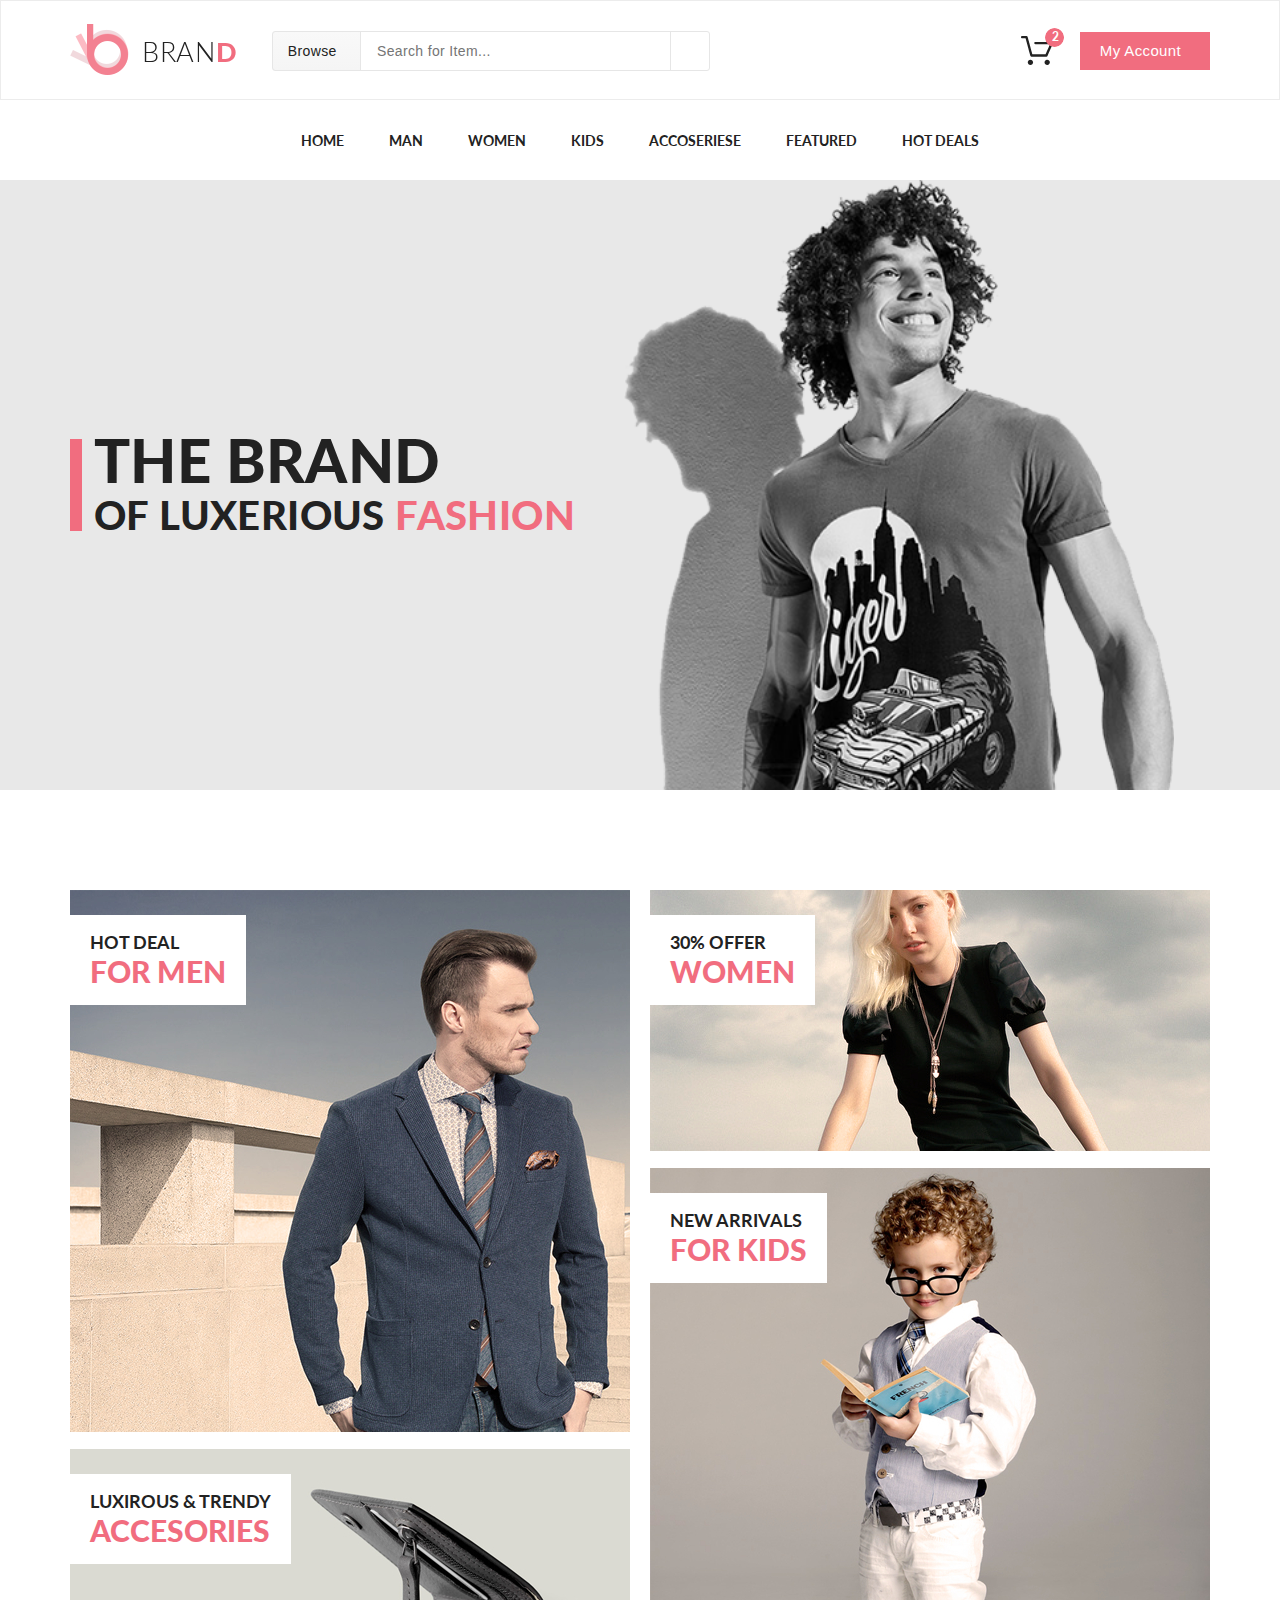
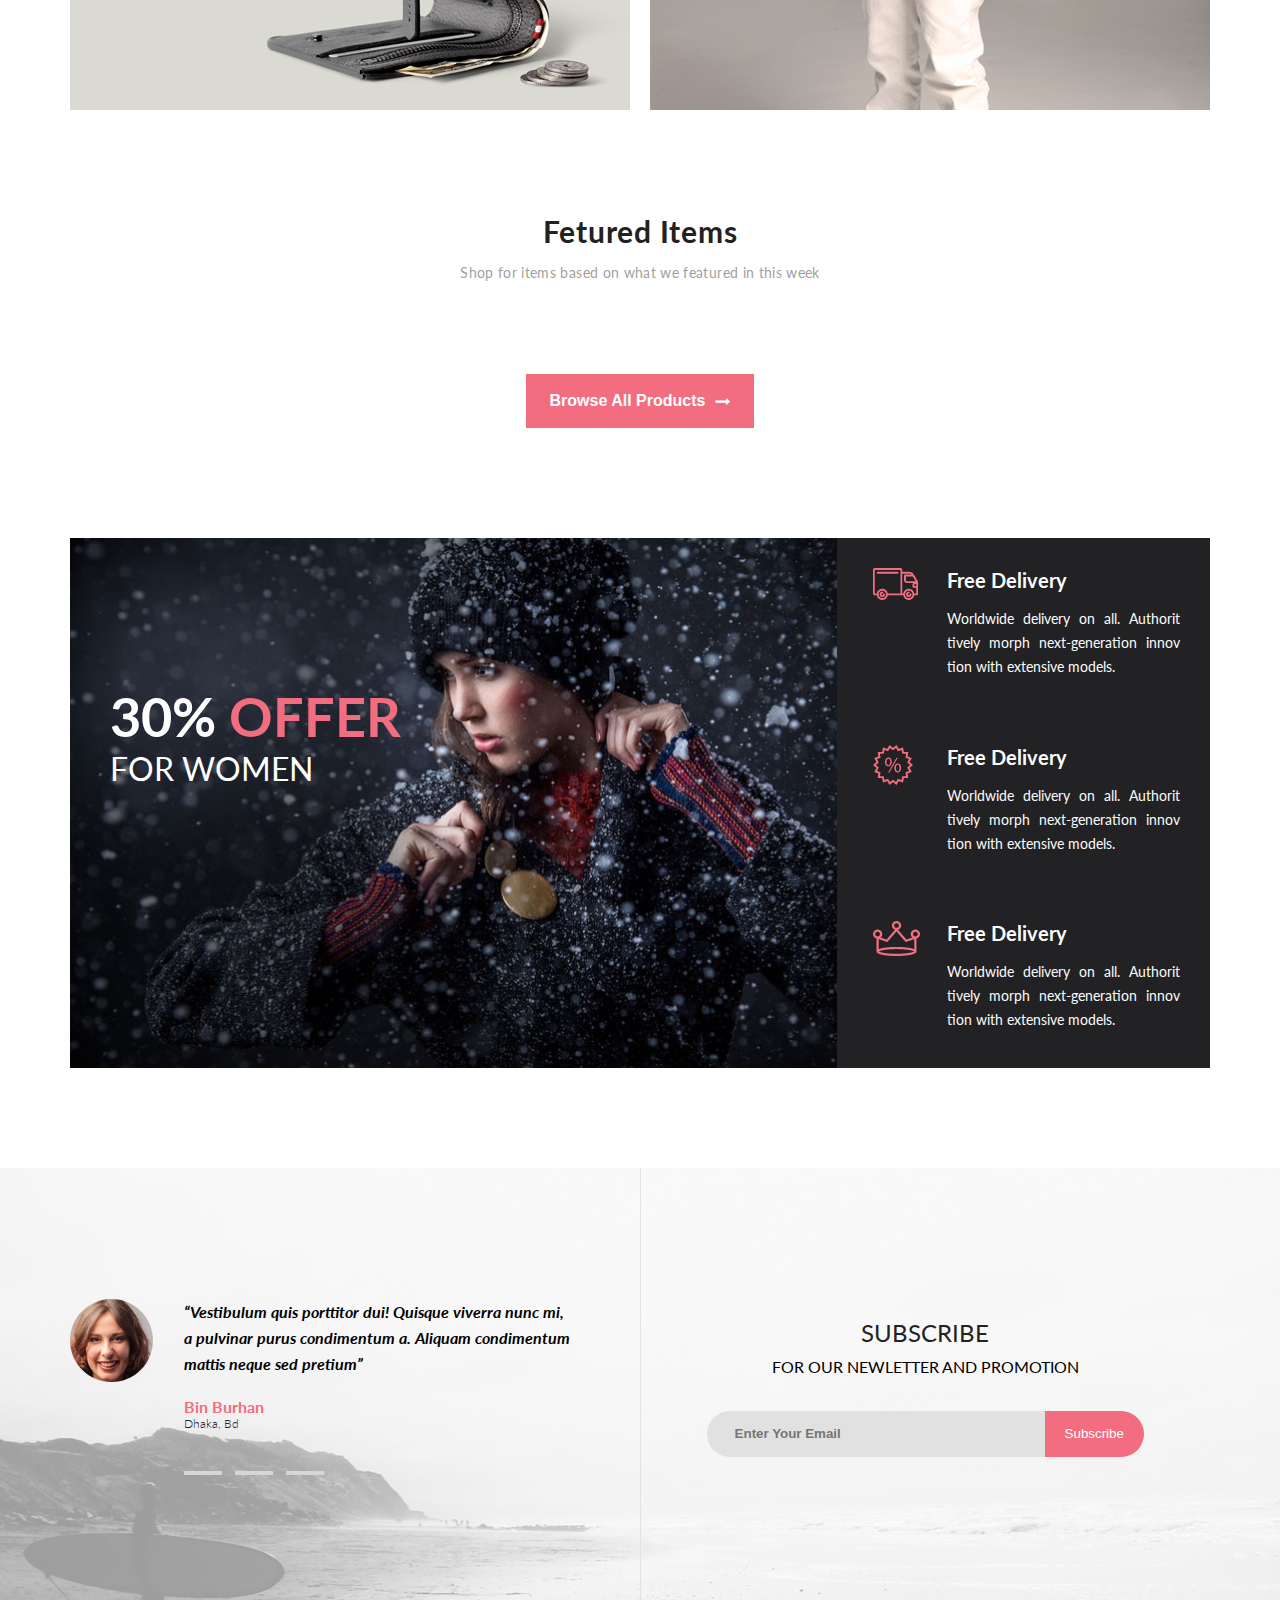
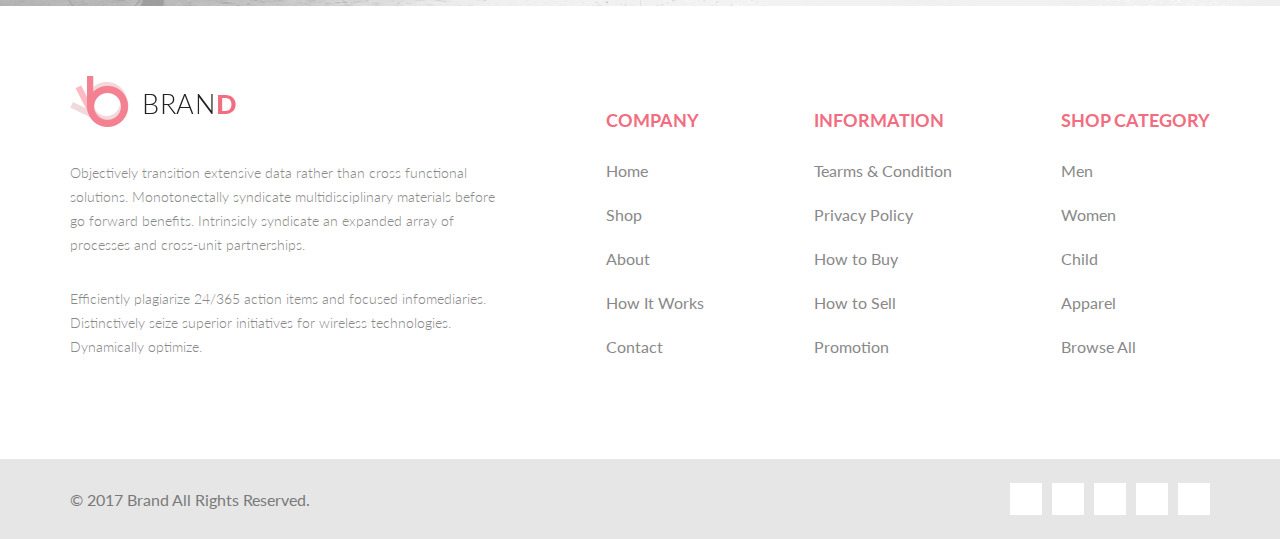
<file: public/index.html>
<!DOCTYPE html>
<html lang="en">

<head>
    <meta charset="UTF-8">
    <meta name="viewport" content="width=device-width, initial-scale=1.0, shrink-to-fit=no">
    <!-- Bootstrap CSS -->
    <link rel="stylesheet" href="https://stackpath.bootstrapcdn.com/bootstrap/4.5.0/css/bootstrap.min.css"
        integrity="sha384-9aIt2nRpC12Uk9gS9baDl411NQApFmC26EwAOH8WgZl5MYYxFfc+NcPb1dKGj7Sk" crossorigin="anonymous">
    <!-- other CSS -->
    <link href="https://fonts.googleapis.com/css2?family=Lato:wght@300;400;700&display=swap" rel="stylesheet">
    <link rel="stylesheet" href="https://cdnjs.cloudflare.com/ajax/libs/font-awesome/5.14.0/css/all.min.css"
        integrity="sha512-1PKOgIY59xJ8Co8+NE6FZ+LOAZKjy+KY8iq0G4B3CyeY6wYHN3yt9PW0XpSriVlkMXe40PTKnXrLnZ9+fkDaog=="
        crossorigin="anonymous">
    <link rel="stylesheet" href="../src/layout/styles/style.css">
    <title>Index</title>
</head>

<body>
    <div class="topContainer">
        <header>
            <div class="container headerWrap">
                <div class="logo">
                    BRAN<span>D</span>
                </div>
                <form class="topSearch" action="#">
                    <button class="searchBrowse">Browse &nbsp;<i class="fas fa-caret-down"></i></button>
                    <input type="text" placeholder="Search for Item...">
                    <button class="searchButton"><i class="fas fa-search"></i></button>
                </form>
                
                <div id="basket">
                    <img 
                        class="basket_img" 
                        src="../src/assets/images/icon_cart.svg" 
                        alt="basket"
                        id="basket-btn"
                    >
                    <img class="redCircle" src="../src/assets/images/cartRedCircle.png" alt="circle">
                    <span id="num">2</span>
                    <div id="basket-inner" class="hidden">
                        <div id="basket-items">
                                               
                        </div>
                        <div>
                            <hr>
                            <div class="cart_total">
                                <p>TOTAL</p>
                                <p>$<span id="basket-sum"></span></p>
                            </div>
                            <button class="cart_btn">Checkout</button>
                            <button class="cart_btn">Go to cart</button>
                        </div>  
                    </div>
                </div>

                <button class="myAccount">My Account &nbsp;<i class="fas fa-caret-down"></i></button>
            </div>
        </header>
        <nav class="topNav">
            <a class="navLink" href="index.html">Home</a>
            <a class="navLink" href="product.html">Man</a>
            <a class="navLink" href="singlePage.html">Women</a>
            <a class="navLink" href="shoppingCart.html">Kids</a>
            <a class="navLink" href="checkout.html">Accoseriese</a>
            <a class="navLink" href="checkout.html">Featured</a>
            <a class="navLink" href="product.html">Hot Deals </a>
        </nav>
        <div class="topBannerWrap">
            <div class="container topBannerContent">
                <div class="Wrap">
                    <div>THE BRAND</div>
                    <div>OF LUXERIOUS <span>FASHION</span></div>
                </div>
            </div>
        </div>
        <main>
            <div class="container offers">
                <div><img src="../src/assets/images/offer1.jpg" alt="">
                    <div class="label">
                        <div class="labelTop">hot deal</div>
                        <div class="labelBottom">for men</div>
                    </div>
                </div>
                <div><img src="../src/assets/images/offer2.jpg" alt="">
                    <div class="label">
                        <div class="labelTop">luxirous & trendy</div>
                        <div class="labelBottom">accesories</div>
                    </div>
                </div>
                <div><img src="../src/assets/images/offer3.jpg" alt="">
                    <div class="label">
                        <div class="labelTop">30% offer</div>
                        <div class="labelBottom">women</div>
                    </div>
                </div>
                <div><img src="../src/assets/images/offer4.jpg" alt="">
                    <div class="label">
                        <div class="labelTop">new arrivals</div>
                        <div class="labelBottom">for kids</div>
                    </div>
                </div>
            </div>

            <div class="container featuredItemsWrap">
                <div class="heading">
                    Fetured Items
                </div>
                <div class="description">
                    Shop for items based on what we featured in this week
                </div>
                <div class="featuredItems" id="catalog">
                    
                    
                </div>
                <button class="browseAllProductsBtn">
                    Browse All Products
                    <img src="../src/assets/images/arrowToRight.png" alt="">
                </button>
            </div>

            <div class="container offerForWomen">
                <div class="offerBanner">
                    <div class="bannerText">
                        <div>30% <span>OFFER</span></div>
                        <div>FOR WOMEN</div>
                    </div>
                </div>
                <div class="offerFeatures">
                    <div class="featuresBox">
                        <div class="boxHead">Free Delivery</div>
                        <div class="boxText">
                            Worldwide delivery on all. Authorit tively morph
                            next-generation innov tion with extensive models.
                        </div>
                    </div>
                    <div class="featuresBox">
                        <div class="boxHead">Free Delivery</div>
                        <div class="boxText">
                            Worldwide delivery on all. Authorit tively morph
                            next-generation innov tion with extensive models.
                        </div>
                    </div>
                    <div class="featuresBox">
                        <div class="boxHead">Free Delivery</div>
                        <div class="boxText">
                            Worldwide delivery on all. Authorit tively morph
                            next-generation innov tion with extensive models.
                        </div>
                    </div>
                </div>
            </div>
        </main>
    </div>
    <div class="reviewsSubscribeWrap">
        <div class="container reviewsSubscribe">
            <div class="reviews">
                <div class="reviewContent">
                    <div class="reviewPhoto"><img src="../src/assets/images/reviewPerson.png" alt=""></div>
                    <div class="reviewText">
                        <div>
                            “Vestibulum quis porttitor dui! Quisque viverra nunc mi,
                            a pulvinar purus condimentum a. Aliquam condimentum mattis neque sed pretium”
                        </div>
                        <div>Bin Burhan</div>
                        <div>Dhaka, Bd</div>
                        <div>
                            <div></div>
                            <div></div>
                            <div></div>
                        </div>
                    </div>
                </div>
            </div>
            <div class="divider"></div>
            <div class="subscribe">
                <div class="subscribeHead">
                    Subscribe
                </div>
                <div class="subscribeText">
                    FOR OUR NEWLETTER AND PROMOTION
                </div>
                <form class="subscribeForm" action="#">
                    <input placeholder="Enter Your Email" type="text">
                    <button>Subscribe</button>
                </form>
            </div>
        </div>
    </div>
    <footer class="container">
        <div class="footerBrand">
            <div class="logo">
                BRAN<span>D</span>
            </div>
            <div class="footerBrandText1">
                Objectively transition extensive data rather than cross functional solutions. Monotonectally syndicate
                multidisciplinary materials before go forward benefits. Intrinsicly syndicate an expanded array of
                processes and cross-unit partnerships.
            </div>
            <div class="footerBrandText2">
                Efficiently plagiarize 24/365 action items and focused infomediaries.
                Distinctively seize superior initiatives for wireless technologies. Dynamically optimize.
            </div>
        </div>
        <div class="footerColumn">
            <h2>COMPANY</h2>
            <a href="index.html">Home</a>
            <a href="index.html">Shop</a>
            <a href="index.html">About</a>
            <a href="index.html">How It Works</a>
            <a href="index.html">Contact</a>
        </div>
        <div class="footerColumn">
            <h2>INFORMATION</h2>
            <a href="index.html">Tearms & Condition</a>
            <a href="index.html">Privacy Policy</a>
            <a href="index.html">How to Buy</a>
            <a href="index.html">How to Sell</a>
            <a href="index.html">Promotion</a>
        </div>
        <div class="footerColumn">
            <h2>SHOP CATEGORY</h2>
            <a href="product.html">Men</a>
            <a href="singlePage.html">Women</a>
            <a href="shoppingCart.html">Child</a>
            <a href="index.html">Apparel</a>
            <a href="index.html">Browse All</a>
        </div>
    </footer>
    <div class="copyrights">
        <div class="container copyrightsWrap">
            <div class="copyrightsLeft">
                &copy; 2017 Brand All Rights Reserved.
            </div>
            <div class="copyrightsRight">
                <a href=""><i class="fab fa-facebook-f"></i></a>
                <a href=""><i class="fab fa-twitter"></i></a>
                <a href=""><i class="fab fa-linkedin-in"></i></a>
                <a href=""><i class="fab fa-pinterest-p"></i></a>
                <a href=""><i class="fab fa-google-plus-g"></i></a>
            </div>
        </div>
    </div>

    

    <script src="../src/components/index/basket.js"></script>
    <script src="../src/components/index/catalog.js"></script>

    <script>
        // var basket = initBasket();
        // basket.init();
        

    </script>
    
</body>

</html>
</file>
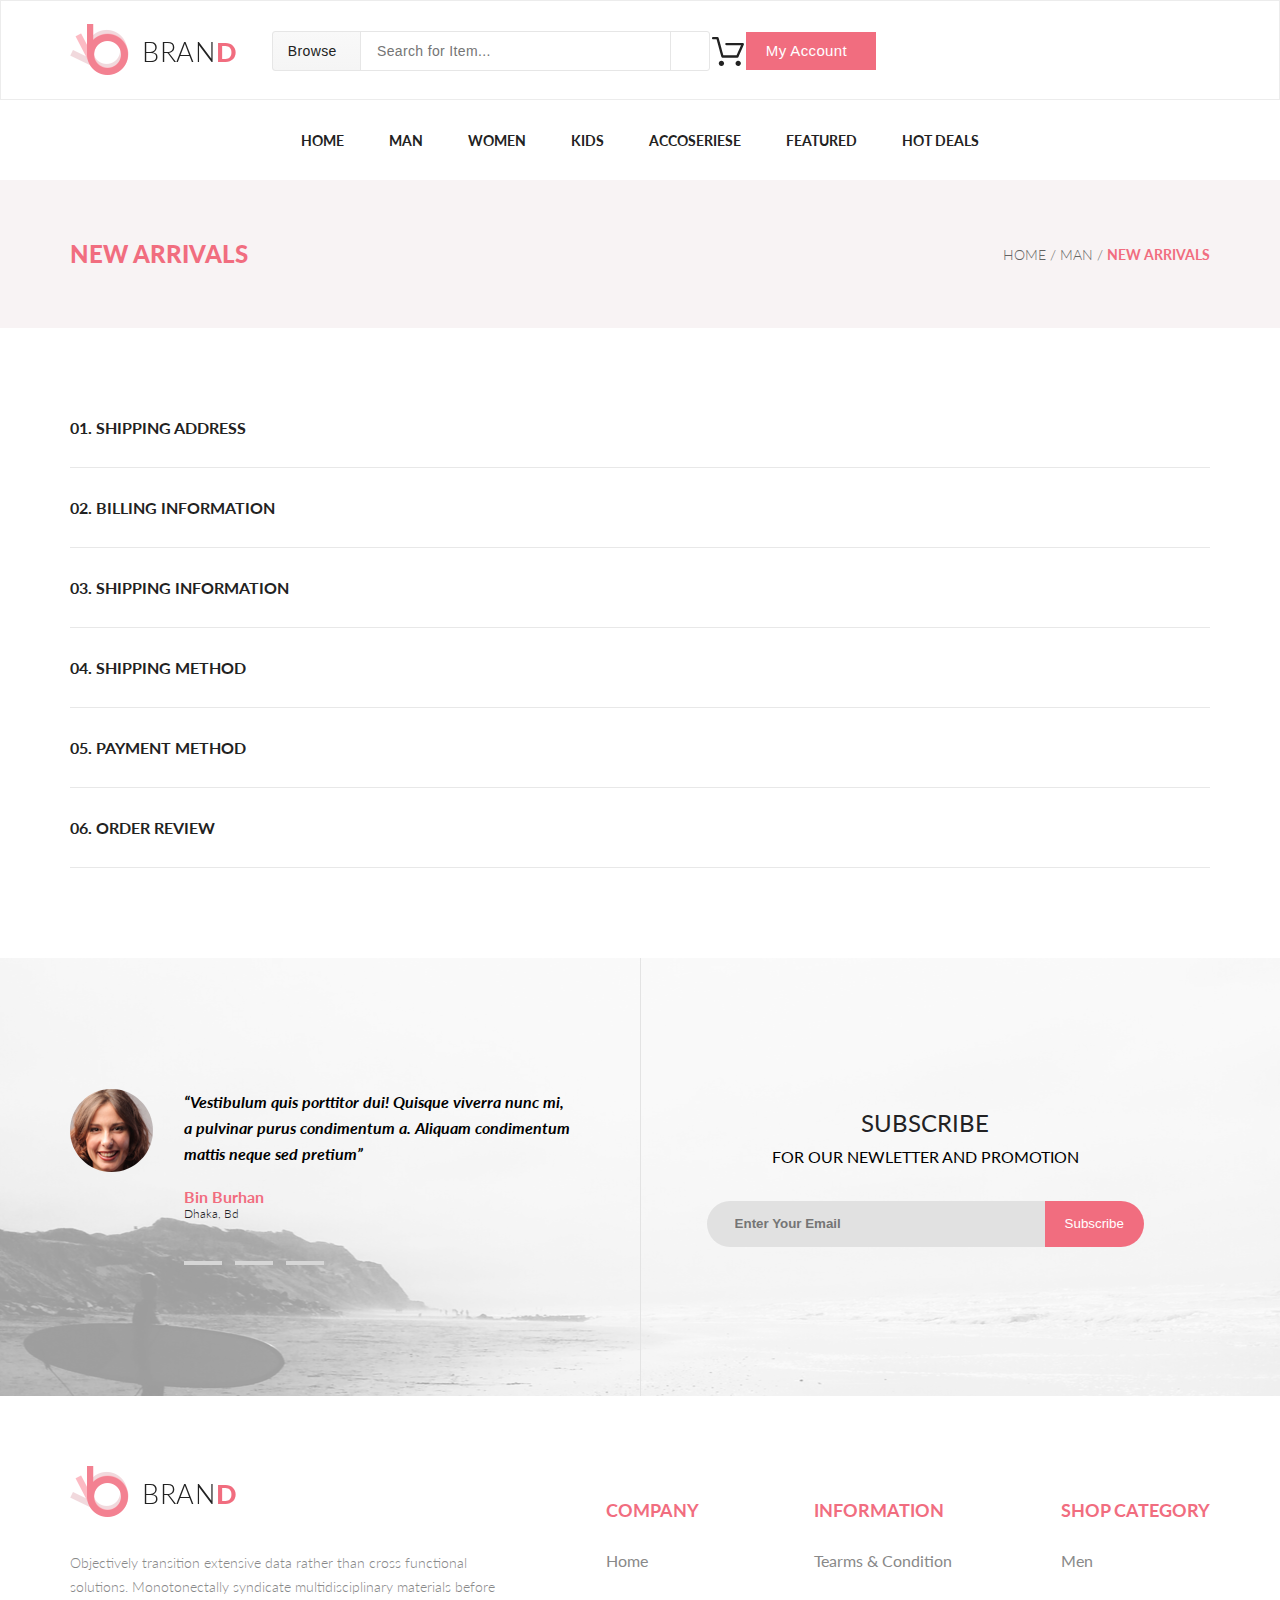
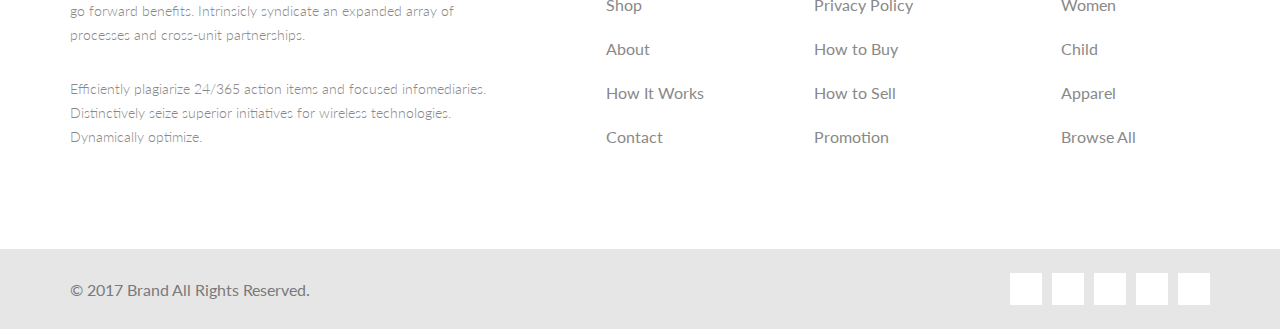
<file: public/checkout.html>
<!DOCTYPE html>
<html lang="en">

<head>
    <meta charset="UTF-8">
    <meta name="viewport" content="width=device-width, initial-scale=1.0, shrink-to-fit=no">
    <!-- Bootstrap CSS -->
    <link rel="stylesheet" href="https://stackpath.bootstrapcdn.com/bootstrap/4.5.0/css/bootstrap.min.css"
        integrity="sha384-9aIt2nRpC12Uk9gS9baDl411NQApFmC26EwAOH8WgZl5MYYxFfc+NcPb1dKGj7Sk" crossorigin="anonymous">
    <!-- other CSS -->
    <link href="https://fonts.googleapis.com/css2?family=Lato:wght@300;400;700&display=swap" rel="stylesheet">
    <link rel="stylesheet" href="https://use.fontawesome.com/releases/v5.6.3/css/all.css"
        integrity="sha384-UHRtZLI+pbxtHCWp1t77Bi1L4ZtiqrqD80Kn4Z8NTSRyMA2Fd33n5dQ8lWUE00s/" crossorigin="anonymous">
    <link rel="stylesheet" href="../src/layout/styles/style.css">
    <title>Checkout</title>
</head>

<body>
    <div class="topContainer">
        <header>
            <div class="container headerWrap">
                <div class="logo">BRAN<span>D</span></div>
                <form class="topSearch" action="#">
                    <button class="searchBrowse">
                        Browse &nbsp;<i class="fas fa-caret-down"></i>
                    </button>
                    <input type="text" placeholder="Search for Item..." />
                    <button class="searchButton">
                        <i class="fas fa-search"></i>
                    </button>
                </form>
                <img class="cart" src="../src/assets/images/icon_cart.svg" alt="" />
                <button class="myAccount">
                    My Account &nbsp;<i class="fas fa-caret-down"></i>
                </button>
            </div>
        </header>
        <nav class="topNav">
            <a class="navLink" href="index.html">Home</a>
            <a class="navLink" href="product.html">Man</a>
            <a class="navLink" href="singlePage.html">Women</a>
            <a class="navLink" href="shoppingCart.html">Kids</a>
            <a class="navLink" href="checkout.html">Accoseriese</a>
            <a class="navLink" href="checkout.html">Featured</a>
            <a class="navLink" href="product.html">Hot Deals </a>
        </nav>
        <div class="breadCrumbWrap">
            <div class="container breadCrumb">
                <div>New Arrivals</div>
                <div>
                    <a href="">Home /</a>
                    <a href="">Man /</a>
                    <a href="">New Arrivals</a>
                </div>
            </div>
        </div>
        <main>
            <div class="container checkInfoWrap">
                <details class="infoDetails">
                    <summary>
                        <span class="infoHeader">01. Shipping address</span>
                    </summary>
                    <div class="infoData">
                        <div class="shippingAddresssWrap">
                            <form class="addressLeft">
                                <h3 class="detailsHead">Check as a guest or register</h3>
                                <div class="detailsDesc">Register with us for future convenience</div>

                                <input id="reg1" type="radio" name="register">
                                <label for="reg1">Checkout as guest</label>

                                <input id="reg2" type="radio" name="register">
                                <label for="reg2">Register</label>

                                <div class="registerHead">
                                    Register and save time!
                                </div>
                                <div class="detailsDesc">Register with us for future convenience</div>

                                <div class="registerPoint">
                                    Fast and easy checkout
                                </div>
                                <div class="registerPoint">
                                    Easy access to your order history and status
                                </div>
                                <button>Continue</button>
                            </form>
                            <div class="addressRight">
                                <h3 class="detailsHead">Already registered?</h3>
                                <div class="detailsDesc">Please log in below</div>
                                <form class="loginForm" action="#">
                                    <label>Email address<span>*</span></label>
                                    <input type="email">
                                    <label>Password<span>*</span></label>
                                    <input type="password">
                                    <div class="requiredLabel">* Required fields</div>
                                    <button>Log in</button>
                                    <span class="formForgot">Forgot Password?</span>
                                </form>
                            </div>
                        </div>
                    </div>
                </details>
                <details class="infoDetails">
                    <summary>
                        <span class="infoHeader">02. Billing information</span>
                    </summary>
                    <div class="infoData">
                        Lorem, ipsum dolor sit amet consectetur adipisicing elit. Repellendus maiores nisi ad neque
                        asperiores consectetur in pariatur ipsum accusamus dignissimos. Voluptas debitis ad culpa quasi
                        corrupti quidem maiores, veritatis ipsum?
                    </div>
                </details>
                <details class="infoDetails">
                    <summary>
                        <span class="infoHeader">03. Shipping information</span>
                    </summary>
                    <div class="infoData">
                        Lorem, ipsum dolor sit amet consectetur adipisicing elit. Repellendus maiores nisi ad neque
                        asperiores consectetur in pariatur ipsum accusamus dignissimos. Voluptas debitis ad culpa quasi
                        corrupti quidem maiores, veritatis ipsum?
                    </div>
                </details>
                <details class="infoDetails">
                    <summary>
                        <span class="infoHeader">04. Shipping method</span>
                    </summary>
                    <div class="infoData">
                        Lorem, ipsum dolor sit amet consectetur adipisicing elit. Repellendus maiores nisi ad neque
                        asperiores consectetur in pariatur ipsum accusamus dignissimos. Voluptas debitis ad culpa quasi
                        corrupti quidem maiores, veritatis ipsum?
                    </div>
                </details>
                <details class="infoDetails">
                    <summary>
                        <span class="infoHeader">05. Payment method</span>
                    </summary>
                    <div class="infoData">
                        Lorem, ipsum dolor sit amet consectetur adipisicing elit. Repellendus maiores nisi ad neque
                        asperiores consectetur in pariatur ipsum accusamus dignissimos. Voluptas debitis ad culpa quasi
                        corrupti quidem maiores, veritatis ipsum?
                    </div>
                </details>
                <details class="infoDetails">
                    <summary>
                        <span class="infoHeader">06. Order review</span>
                    </summary>
                    <div class="infoData">
                        Lorem, ipsum dolor sit amet consectetur adipisicing elit. Repellendus maiores nisi ad neque
                        asperiores consectetur in pariatur ipsum accusamus dignissimos. Voluptas debitis ad culpa quasi
                        corrupti quidem maiores, veritatis ipsum?
                    </div>
                </details>
            </div>
        </main>
    </div>
    <div class="reviewsSubscribeWrap">
        <div class="container reviewsSubscribe">
            <div class="reviews">
                <div class="reviewContent">
                    <div class="reviewPhoto"><img src="../src/assets/images/reviewPerson.png" alt=""></div>
                    <div class="reviewText">
                        <div>
                            “Vestibulum quis porttitor dui! Quisque viverra nunc mi,
                            a pulvinar purus condimentum a. Aliquam condimentum mattis neque sed pretium”
                        </div>
                        <div>Bin Burhan</div>
                        <div>Dhaka, Bd</div>
                        <div>
                            <div></div>
                            <div></div>
                            <div></div>
                        </div>
                    </div>
                </div>
            </div>
            <div class="divider"></div>
            <div class="subscribe">
                <div class="subscribeHead">
                    Subscribe
                </div>
                <div class="subscribeText">
                    FOR OUR NEWLETTER AND PROMOTION
                </div>
                <form class="subscribeForm" action="#">
                    <input placeholder="Enter Your Email" type="text">
                    <button>Subscribe</button>
                </form>
            </div>
        </div>
    </div>
    <footer class="container">
        <div class="footerBrand">
            <div class="logo">
                BRAN<span>D</span>
            </div>
            <div class="footerBrandText1">
                Objectively transition extensive data rather than cross functional solutions. Monotonectally syndicate
                multidisciplinary materials before go forward benefits. Intrinsicly syndicate an expanded array of
                processes and cross-unit partnerships.
            </div>
            <div class="footerBrandText2">
                Efficiently plagiarize 24/365 action items and focused infomediaries.
                Distinctively seize superior initiatives for wireless technologies. Dynamically optimize.
            </div>
        </div>
        <div class="footerColumn">
            <h2>COMPANY</h2>
            <a href="index.html">Home</a>
            <a href="index.html">Shop</a>
            <a href="index.html">About</a>
            <a href="index.html">How It Works</a>
            <a href="index.html">Contact</a>
        </div>
        <div class="footerColumn">
            <h2>INFORMATION</h2>
            <a href="index.html">Tearms & Condition</a>
            <a href="index.html">Privacy Policy</a>
            <a href="index.html">How to Buy</a>
            <a href="index.html">How to Sell</a>
            <a href="index.html">Promotion</a>
        </div>
        <div class="footerColumn">
            <h2>SHOP CATEGORY</h2>
            <a href="product.html">Men</a>
            <a href="singlePage.html">Women</a>
            <a href="shoppingCart.html">Child</a>
            <a href="index.html">Apparel</a>
            <a href="index.html">Browse All</a>
        </div>
    </footer>
    <div class="copyrights">
        <div class="container copyrightsWrap">
            <div class="copyrightsLeft">
                &copy; 2017 Brand All Rights Reserved.
            </div>
            <div class="copyrightsRight">
                <a href=""><i class="fab fa-facebook-f"></i></a>
                <a href=""><i class="fab fa-twitter"></i></a>
                <a href=""><i class="fab fa-linkedin-in"></i></a>
                <a href=""><i class="fab fa-pinterest-p"></i></a>
                <a href=""><i class="fab fa-google-plus-g"></i></a>
            </div>
        </div>
    </div>
</body>

</html>
</file>
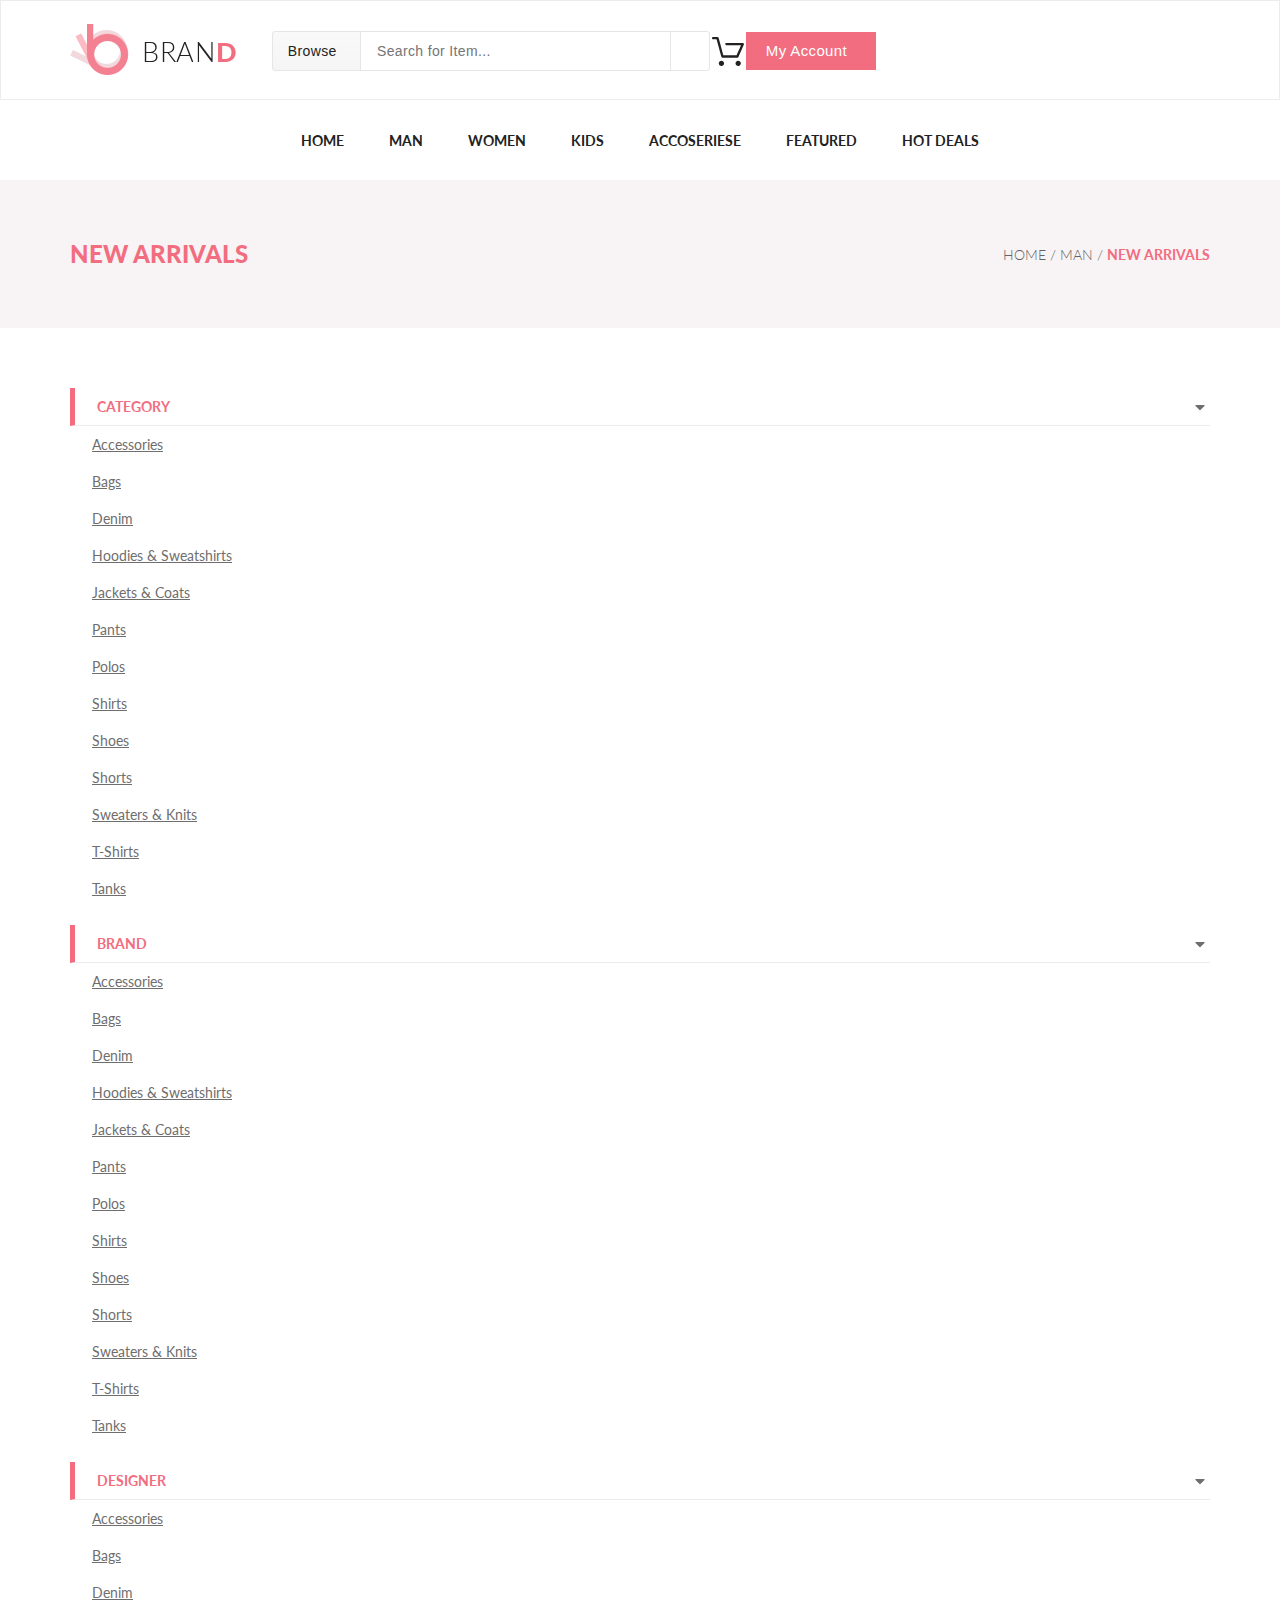
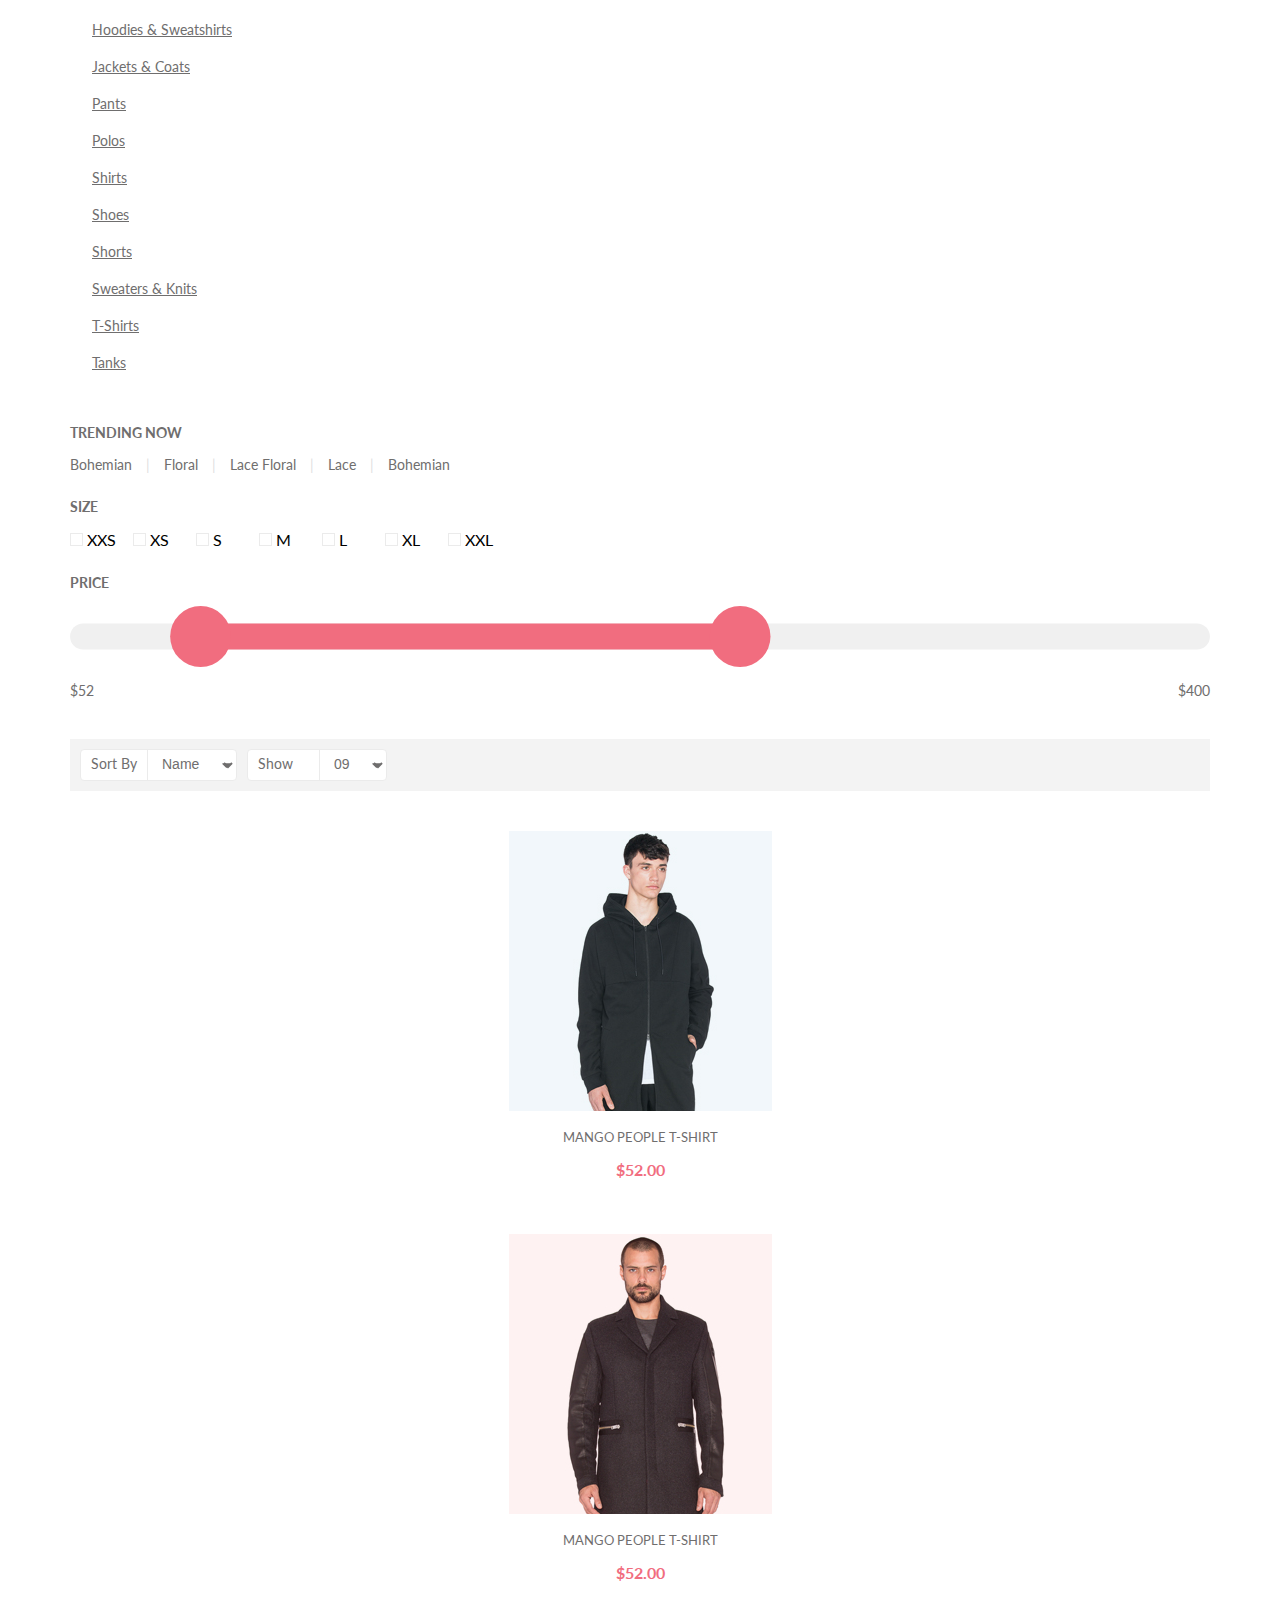
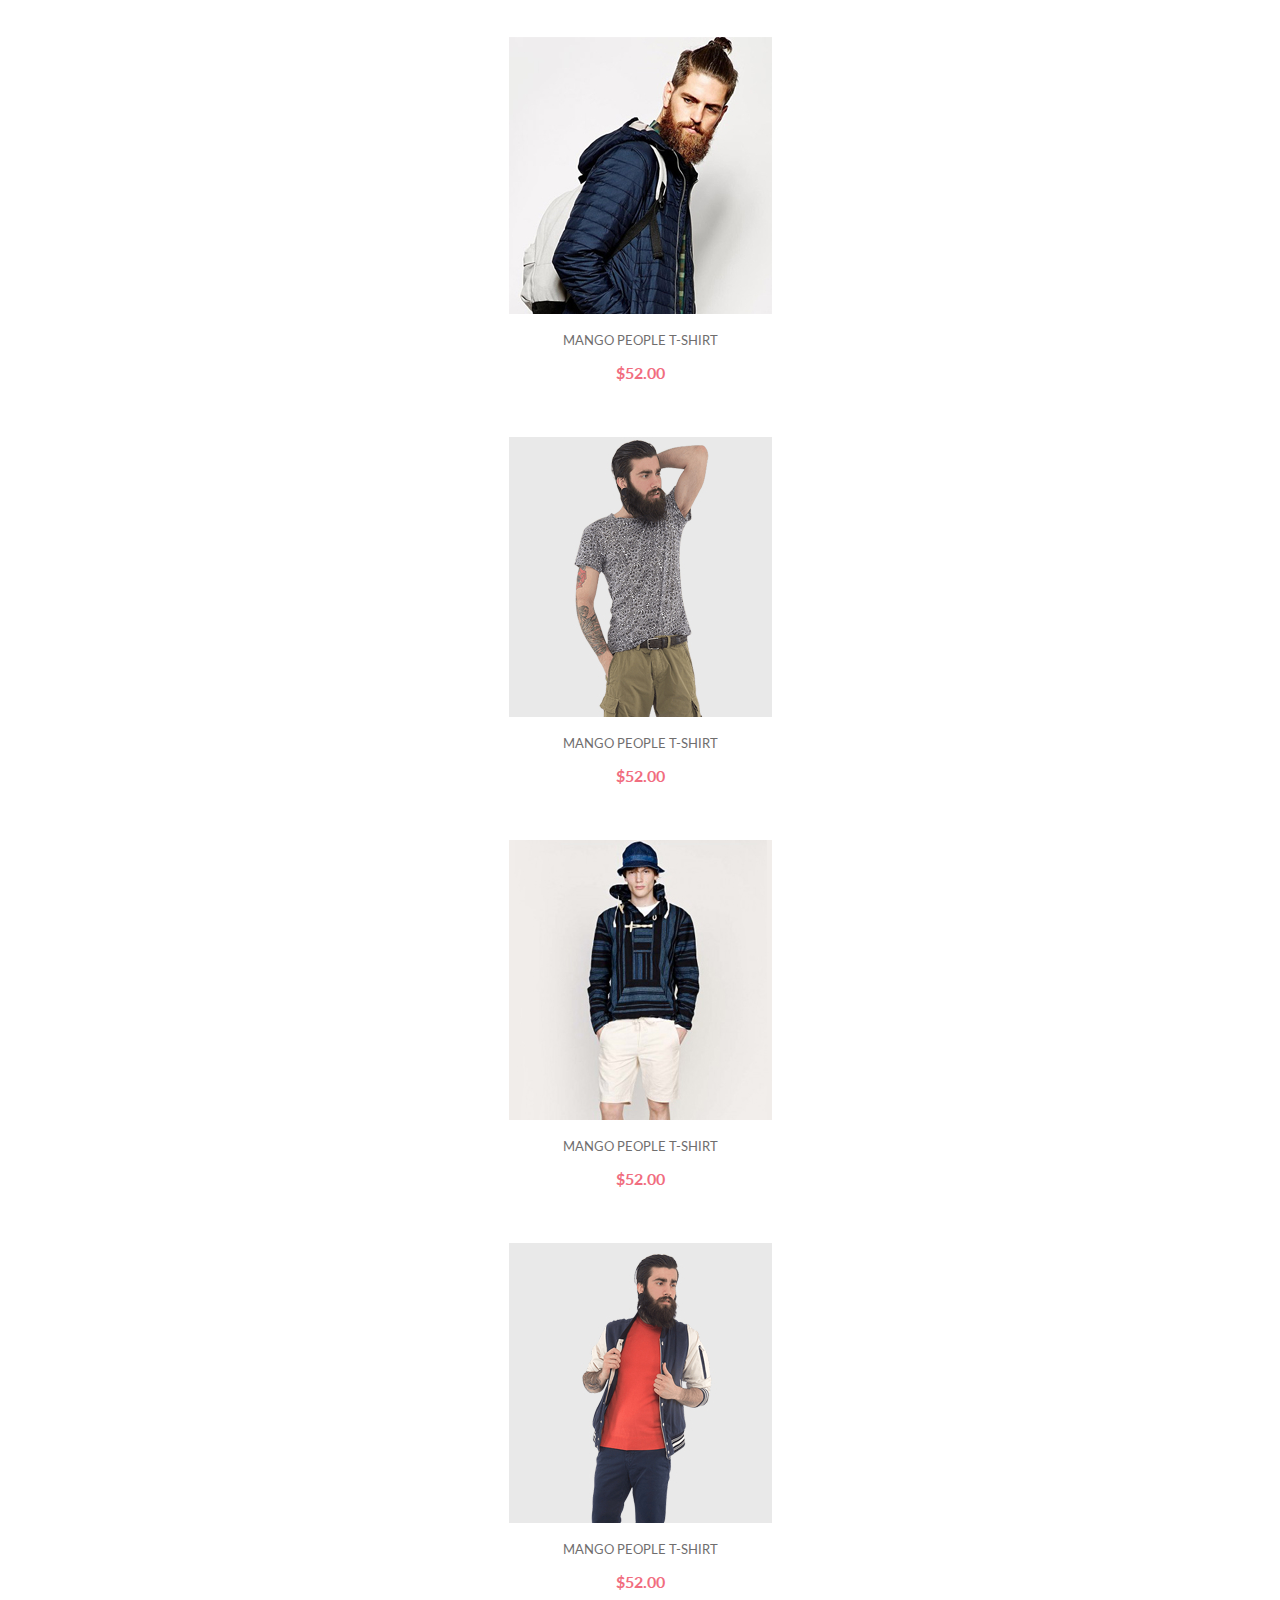
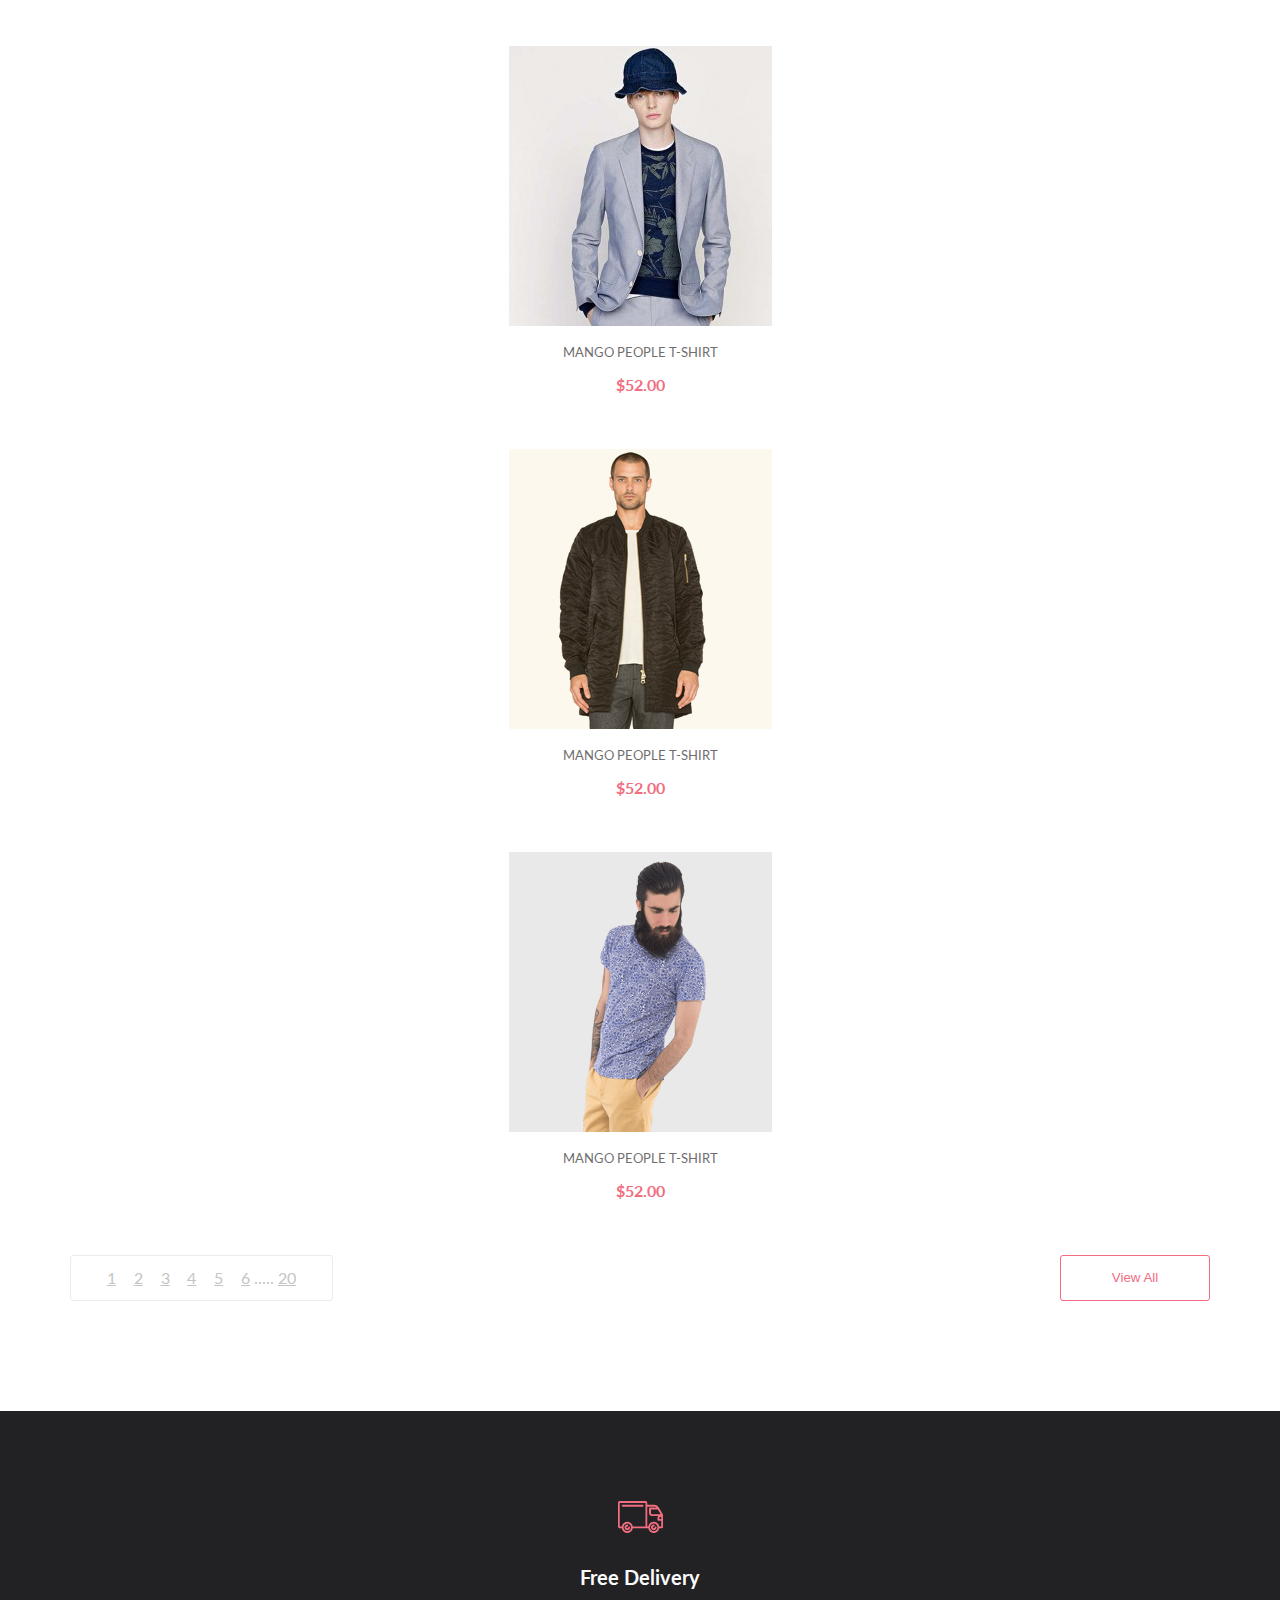
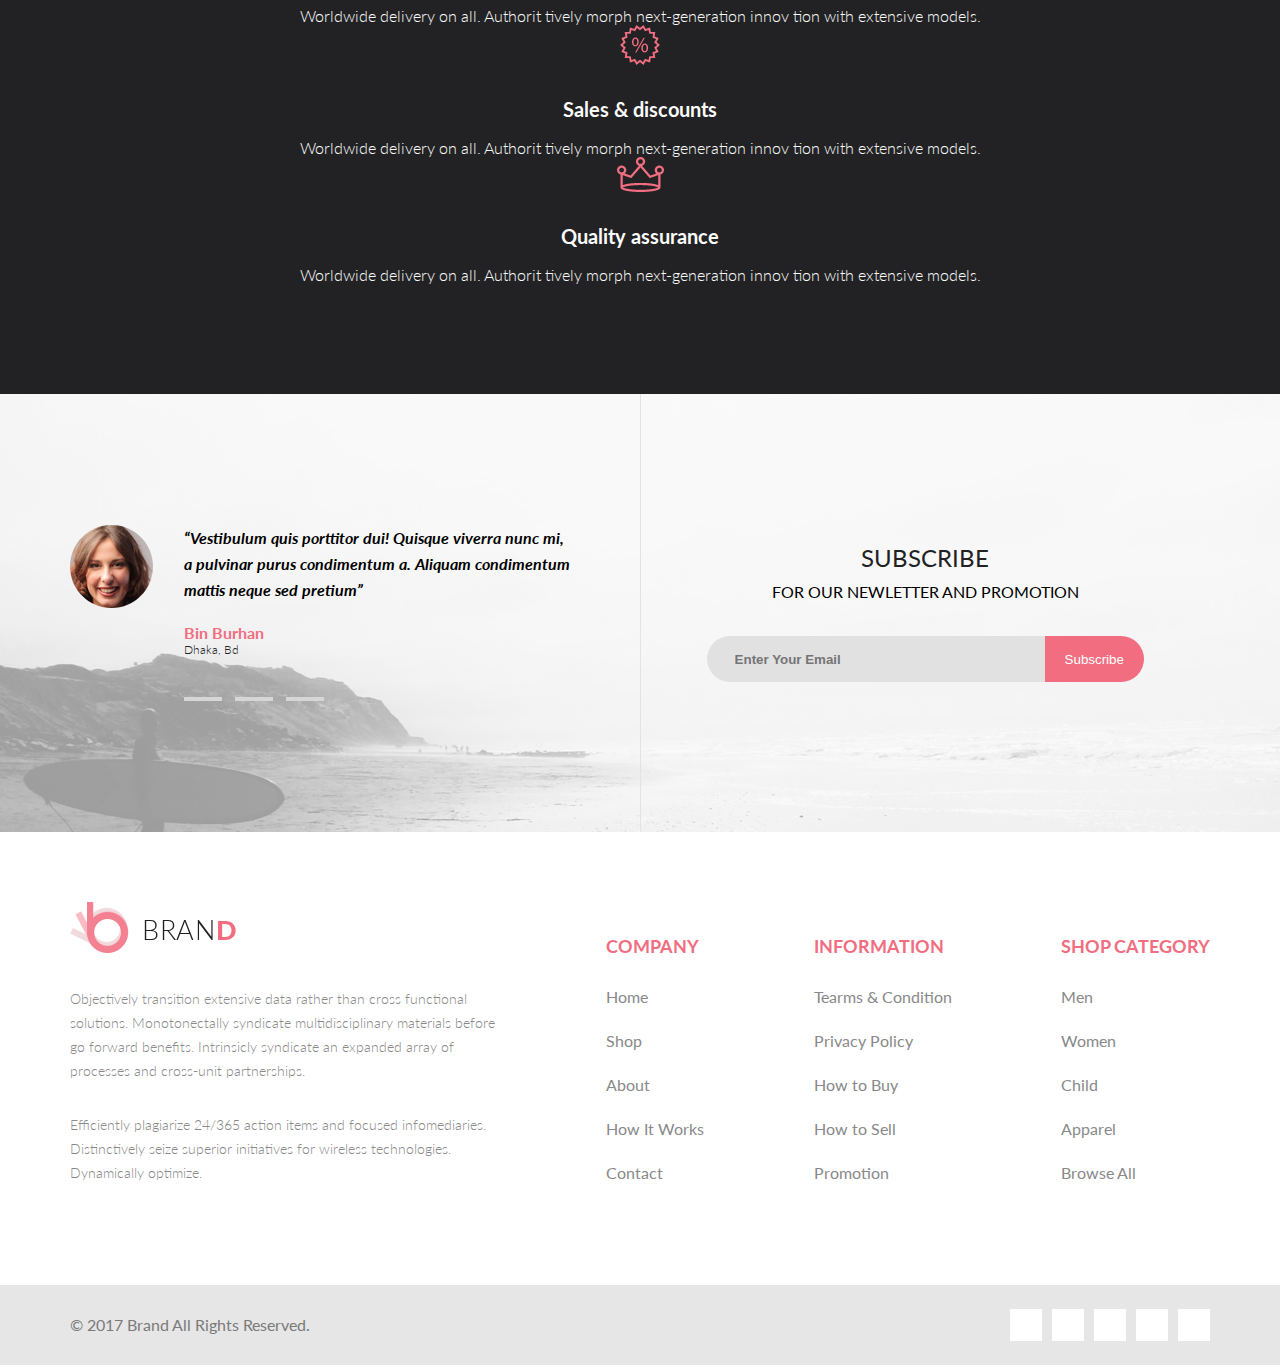
<file: public/product.html>
<!DOCTYPE html>
<html lang="en">

<head>
    <meta charset="UTF-8">
    <meta name="viewport" content="width=device-width, initial-scale=1.0, shrink-to-fit=no">
    <!-- Bootstrap CSS -->
    <link rel="stylesheet" href="https://stackpath.bootstrapcdn.com/bootstrap/4.5.0/css/bootstrap.min.css"
        integrity="sha384-9aIt2nRpC12Uk9gS9baDl411NQApFmC26EwAOH8WgZl5MYYxFfc+NcPb1dKGj7Sk" crossorigin="anonymous">
    <!-- other CSS -->
    <link href="https://fonts.googleapis.com/css2?family=Lato:wght@300;400;700&display=swap" rel="stylesheet">
    <link rel="stylesheet" href="https://use.fontawesome.com/releases/v5.6.3/css/all.css"
        integrity="sha384-UHRtZLI+pbxtHCWp1t77Bi1L4ZtiqrqD80Kn4Z8NTSRyMA2Fd33n5dQ8lWUE00s/" crossorigin="anonymous">
    <link rel="stylesheet" href="../src/layout/styles/style.css">
    <title>Product</title>
</head>

<body>
    <div class="topContainer">
        <header>
            <div class="container headerWrap">
                <div class="logo">
                    BRAN<span>D</span>
                </div>
                <form class="topSearch" action="#">
                    <button class="searchBrowse">Browse &nbsp;<i class="fas fa-caret-down"></i></button>
                    <input type="text" placeholder="Search for Item...">
                    <button class="searchButton"><i class="fas fa-search"></i></button>
                </form>
                <img class="cart" src="../src/assets/images/icon_cart.svg" alt="">
                <button class="myAccount">My Account &nbsp;<i class="fas fa-caret-down"></i></button>
            </div>
        </header>
        <nav class="topNav">
            <a class="navLink" href="index.html">Home</a>
            <a class="navLink" href="product.html">Man</a>
            <a class="navLink" href="singlePage.html">Women</a>
            <a class="navLink" href="shoppingCart.html">Kids</a>
            <a class="navLink" href="checkout.html">Accoseriese</a>
            <a class="navLink" href="checkout.html">Featured</a>
            <a class="navLink" href="product.html">Hot Deals </a>
        </nav>
        <div class="breadCrumbWrap">
            <div class="container breadCrumb">
                <div>New Arrivals</div>
                <div>
                    <a href="">Home /</a>
                    <a href="">Man /</a>
                    <a href="">New Arrivals</a>
                </div>
            </div>
        </div>
        <main>
            <div class="container productsMain">
                <div class="row">
                    <div class="col-md-3">
                        <div class="accordion" id="productsMenuWrap">
                            <div class="productsMenu" data-parent="#productsMenuWrap">
                                <div data-toggle="collapse" data-target="#productsMenu1" role="button"
                                    aria-expanded="true" aria-controls="productsMenu1" class="productsMenuToggler">
                                    Category
                                </div>
                                <div id="productsMenu1" class="collapse show productsMenuUnits"
                                    data-parent="#productsMenuWrap">
                                    <a href="#">Accessories</a>
                                    <a href="#">Bags</a>
                                    <a href="#">Denim</a>
                                    <a href="#">Hoodies & Sweatshirts</a>
                                    <a href="#">Jackets & Coats</a>
                                    <a href="#">Pants</a>
                                    <a href="#">Polos</a>
                                    <a href="#">Shirts</a>
                                    <a href="#">Shoes</a>
                                    <a href="#">Shorts</a>
                                    <a href="#">Sweaters & Knits</a>
                                    <a href="#">T-Shirts</a>
                                    <a href="#">Tanks</a>
                                </div>
                            </div>
                            <div class="productsMenu" data-parent="#productsMenuWrap">
                                <div data-toggle="collapse" data-target="#productsMenu2" role="button"
                                    aria-expanded="false" aria-controls="productsMenu2" class="productsMenuToggler">
                                    Brand
                                </div>
                                <div class="collapse productsMenuUnits2" id="productsMenu2"
                                    data-parent="#productsMenuWrap">
                                    <a href="#">Accessories</a>
                                    <a href="#">Bags</a>
                                    <a href="#">Denim</a>
                                    <a href="#">Hoodies & Sweatshirts</a>
                                    <a href="#">Jackets & Coats</a>
                                    <a href="#">Pants</a>
                                    <a href="#">Polos</a>
                                    <a href="#">Shirts</a>
                                    <a href="#">Shoes</a>
                                    <a href="#">Shorts</a>
                                    <a href="#">Sweaters & Knits</a>
                                    <a href="#">T-Shirts</a>
                                    <a href="#">Tanks</a>
                                </div>
                            </div>
                            <div class="productsMenu" data-parent="#productsMenuWrap">
                                <div data-toggle="collapse" data-target="#productsMenu3" role="button"
                                    aria-expanded="false" aria-controls="productsMenu3" class="productsMenuToggler">
                                    Designer
                                </div>
                                <div class="collapse productsMenuUnits3" id="productsMenu3"
                                    data-parent="#productsMenuWrap">
                                    <a href="#">Accessories</a>
                                    <a href="#">Bags</a>
                                    <a href="#">Denim</a>
                                    <a href="#">Hoodies & Sweatshirts</a>
                                    <a href="#">Jackets & Coats</a>
                                    <a href="#">Pants</a>
                                    <a href="#">Polos</a>
                                    <a href="#">Shirts</a>
                                    <a href="#">Shoes</a>
                                    <a href="#">Shorts</a>
                                    <a href="#">Sweaters & Knits</a>
                                    <a href="#">T-Shirts</a>
                                    <a href="#">Tanks</a>
                                </div>
                            </div>
                        </div>
                    </div>
                    <div class="col-md-9">
                        <div class="row  productsParams">
                            <div class="col-lg-4 col-sm-12">
                                <div class="productsParamHead">Trending now</div>
                                <div class="trendingParamsWrap">
                                    <span class="trendingParam">Bohemian</span>
                                    <span class="trendingDivider">|</span>
                                    <span class="trendingParam">Floral</span>
                                    <span class="trendingDivider">|</span>
                                    <span class="trendingParam">Lace</span>
                                    <span class="trendingParam">Floral</span>
                                    <span class="trendingDivider">|</span>
                                    <span class="trendingParam">Lace</span>
                                    <span class="trendingDivider">|</span>
                                    <span class="trendingParam">Bohemian</span>
                                </div>
                            </div>
                            <div class="col-lg-4 col-sm-12">
                                <div class="productsParamHead">Size</div>
                                <div class="sizesWrap">
                                    <div>
                                        <input id="xxs" type="checkbox" name="size">
                                        <span class="productsCheckbox"></span>
                                        <label for="xxs">XXS</label>
                                    </div>
                                    <div>
                                        <input id="xs" type="checkbox" name="size">
                                        <span class="productsCheckbox"></span>
                                        <label for="xs">XS</label>
                                    </div>
                                    <div>
                                        <input id="s" type="checkbox" name="size">
                                        <span class="productsCheckbox"></span>
                                        <label for="s">S</label>
                                    </div>
                                    <div>
                                        <input id="m" type="checkbox" name="size">
                                        <span class="productsCheckbox"></span>
                                        <label for="m">M</label>
                                    </div>
                                    <div>
                                        <input id="l" type="checkbox" name="size">
                                        <span class="productsCheckbox"></span>
                                        <label for="l">L</label>
                                    </div>
                                    <div>
                                        <input id="xl" type="checkbox" name="size">
                                        <span class="productsCheckbox"></span>
                                        <label for="xl">XL</label>
                                    </div>
                                    <div>
                                        <input id="xxl" type="checkbox" name="size">
                                        <span class="productsCheckbox"></span>
                                        <label for="xxl">XXL</label>
                                    </div>
                                </div>
                            </div>
                            <div class="col-lg-4 col-sm-6 col-12 priceParams">
                                <div class="productsParamHead">Price</div>
                                <img src="../src/assets/images/priceRange.svg" alt="">
                                <div class="priceRangeValues">
                                    <span>$52</span>
                                    <span>$400</span>
                                </div>
                            </div>
                        </div>
                        <form class="sorter">
                            <div class="sorterUnit">
                                <label for="sortBy">Sort By</label>
                                <select id="sortBy">
                                    <option value="">Name</option>
                                    <option value="">Price</option>
                                </select>
                            </div>
                            <div class="sorterUnit">
                                <label for="show">Show &nbsp;&nbsp;&nbsp;</label>
                                <select id="show">
                                    <option value="">09</option>
                                    <option value="">08</option>
                                    <option value="">07</option>
                                </select>
                            </div>
                        </form>
                        <div class="row productsWrap">
                            <div class="col-lg-4 col-sm-6">
                                <div class="productUnit">
                                    <img src="../src/assets/images/product1.jpg" alt="">
                                    <div class="productName">
                                        Mango People T-shirt
                                    </div>
                                    <div class="productPrice">
                                        $52.00
                                    </div>
                                </div>
                            </div>
                            <div class="col-lg-4 col-sm-6">
                                <div class="productUnit">
                                    <img src="../src/assets/images/product2.jpg" alt="">
                                    <div class="productName">
                                        Mango People T-shirt
                                    </div>
                                    <div class="productPrice">
                                        $52.00
                                    </div>
                                </div>
                            </div>
                            <div class="col-lg-4 col-sm-6">
                                <div class="productUnit">
                                    <img src="../src/assets/images/product3.jpg" alt="">
                                    <div class="productName">
                                        Mango People T-shirt
                                    </div>
                                    <div class="productPrice">
                                        $52.00
                                    </div>
                                </div>
                            </div>
                            <div class="col-lg-4 col-sm-6">
                                <div class="productUnit">
                                    <img src="../src/assets/images/product4.jpg" alt="">
                                    <div class="productName">
                                        Mango People T-shirt
                                    </div>
                                    <div class="productPrice">
                                        $52.00
                                    </div>
                                </div>
                            </div>
                            <div class="col-lg-4 col-sm-6">
                                <div class="productUnit">
                                    <img src="../src/assets/images/product5.jpg" alt="">
                                    <div class="productName">
                                        Mango People T-shirt
                                    </div>
                                    <div class="productPrice">
                                        $52.00
                                    </div>
                                </div>
                            </div>
                            <div class="col-lg-4 col-sm-6">
                                <div class="productUnit">
                                    <img src="../src/assets/images/product6.jpg" alt="">
                                    <div class="productName">
                                        Mango People T-shirt
                                    </div>
                                    <div class="productPrice">
                                        $52.00
                                    </div>
                                </div>
                            </div>
                            <div class="col-lg-4 col-sm-6">
                                <div class="productUnit">
                                    <img src="../src/assets/images/product7.jpg" alt="">
                                    <div class="productName">
                                        Mango People T-shirt
                                    </div>
                                    <div class="productPrice">
                                        $52.00
                                    </div>
                                </div>
                            </div>
                            <div class="col-lg-4 col-sm-6">
                                <div class="productUnit">
                                    <img src="../src/assets/images/product8.jpg" alt="">
                                    <div class="productName">
                                        Mango People T-shirt
                                    </div>
                                    <div class="productPrice">
                                        $52.00
                                    </div>
                                </div>
                            </div>
                            <div class="col-lg-4 col-sm-6">
                                <div class="productUnit">
                                    <img src="../src/assets/images/product9.jpg" alt="">
                                    <div class="productName">
                                        Mango People T-shirt
                                    </div>
                                    <div class="productPrice">
                                        $52.00
                                    </div>
                                </div>
                            </div>
                        </div>
                        <div class="paginationWrap">
                            <nav class="productsPagination">
                                <a href="">
                                    <i class="fas fa-chevron-left"></i>
                                </a>
                                <a href="">1</a>
                                <a href="">2</a>
                                <a href="">3</a>
                                <a href="">4</a>
                                <a href="">5</a>
                                <span>
                                    <a href="">6</a>
                                    .....
                                    <a href="">20</a>
                                </span>
                                <a href="">
                                    <i class="fas fa-chevron-right"></i>
                                </a>
                            </nav>
                            <button>View All</button>
                        </div>
                    </div>
                </div>
            </div>
        </main>
    </div>
    <div class="benefits">
        <div class="container">
            <div class="row">
                <div class="col-md-4">
                    <img src="../src/assets/images/offerDetails1.png" alt="">
                    <div class="benefitHeader">Free Delivery</div>
                    <div class="benefitText">
                        Worldwide delivery on all. Authorit
                        tively morph next-generation innov
                        tion with extensive models.
                    </div>
                </div>
                <div class="col-md-4">
                    <img src="../src/assets/images/offerDetails2.png" alt="">
                    <div class="benefitHeader">Sales & discounts</div>
                    <div class="benefitText">
                        Worldwide delivery on all. Authorit
                        tively morph next-generation innov
                        tion with extensive models.
                    </div>
                </div>
                <div class="col-md-4">
                    <img src="../src/assets/images/offerDetails3.png" alt="">
                    <div class="benefitHeader">Quality assurance</div>
                    <div class="benefitText">
                        Worldwide delivery on all. Authorit
                        tively morph next-generation innov
                        tion with extensive models.
                    </div>
                </div>
            </div>
        </div>
    </div>
    <div class="reviewsSubscribeWrap">
        <div class="container reviewsSubscribe">
            <div class="reviews">
                <div class="reviewContent">
                    <div class="reviewPhoto"><img src="../src/assets/images/reviewPerson.png" alt=""></div>
                    <div class="reviewText">
                        <div>
                            “Vestibulum quis porttitor dui! Quisque viverra nunc mi,
                            a pulvinar purus condimentum a. Aliquam condimentum mattis neque sed pretium”
                        </div>
                        <div>Bin Burhan</div>
                        <div>Dhaka, Bd</div>
                        <div>
                            <div></div>
                            <div></div>
                            <div></div>
                        </div>
                    </div>
                </div>
            </div>
            <div class="divider"></div>
            <div class="subscribe">
                <div class="subscribeHead">
                    Subscribe
                </div>
                <div class="subscribeText">
                    FOR OUR NEWLETTER AND PROMOTION
                </div>
                <form class="subscribeForm" action="#">
                    <input placeholder="Enter Your Email" type="text">
                    <button>Subscribe</button>
                </form>
            </div>
        </div>
    </div>
    <footer class="container">
        <div class="footerBrand">
            <div class="logo">
                BRAN<span>D</span>
            </div>
            <div class="footerBrandText1">
                Objectively transition extensive data rather than cross functional solutions. Monotonectally syndicate
                multidisciplinary materials before go forward benefits. Intrinsicly syndicate an expanded array of
                processes and cross-unit partnerships.
            </div>
            <div class="footerBrandText2">
                Efficiently plagiarize 24/365 action items and focused infomediaries.
                Distinctively seize superior initiatives for wireless technologies. Dynamically optimize.
            </div>
        </div>
        <div class="footerColumn">
            <h2>COMPANY</h2>
            <a href="index.html">Home</a>
            <a href="index.html">Shop</a>
            <a href="index.html">About</a>
            <a href="index.html">How It Works</a>
            <a href="index.html">Contact</a>
        </div>
        <div class="footerColumn">
            <h2>INFORMATION</h2>
            <a href="index.html">Tearms & Condition</a>
            <a href="index.html">Privacy Policy</a>
            <a href="index.html">How to Buy</a>
            <a href="index.html">How to Sell</a>
            <a href="index.html">Promotion</a>
        </div>
        <div class="footerColumn">
            <h2>SHOP CATEGORY</h2>
            <a href="product.html">Men</a>
            <a href="singlePage.html">Women</a>
            <a href="shoppingCart.html">Child</a>
            <a href="index.html">Apparel</a>
            <a href="index.html">Browse All</a>
        </div>
    </footer>
    <div class="copyrights">
        <div class="container copyrightsWrap">
            <div class="copyrightsLeft">
                &copy; 2017 Brand All Rights Reserved.
            </div>
            <div class="copyrightsRight">
                <a href=""><i class="fab fa-facebook-f"></i></a>
                <a href=""><i class="fab fa-twitter"></i></a>
                <a href=""><i class="fab fa-linkedin-in"></i></a>
                <a href=""><i class="fab fa-pinterest-p"></i></a>
                <a href=""><i class="fab fa-google-plus-g"></i></a>
            </div>
        </div>
    </div>
    <!-- Optional JavaScript -->
    <!-- jQuery first, then Popper.js, then Bootstrap JS -->
    <script src="https://code.jquery.com/jquery-3.3.1.slim.min.js"
        integrity="sha384-q8i/X+965DzO0rT7abK41JStQIAqVgRVzpbzo5smXKp4YfRvH+8abtTE1Pi6jizo"
        crossorigin="anonymous"></script>
    <script src="https://cdnjs.cloudflare.com/ajax/libs/popper.js/1.14.6/umd/popper.min.js"
        integrity="sha384-wHAiFfRlMFy6i5SRaxvfOCifBUQy1xHdJ/yoi7FRNXMRBu5WHdZYu1hA6ZOblgut"
        crossorigin="anonymous"></script>
    <script src="https://stackpath.bootstrapcdn.com/bootstrap/4.2.1/js/bootstrap.min.js"
        integrity="sha384-B0UglyR+jN6CkvvICOB2joaf5I4l3gm9GU6Hc1og6Ls7i6U/mkkaduKaBhlAXv9k"
        crossorigin="anonymous"></script>
</body>

</html>
</file>
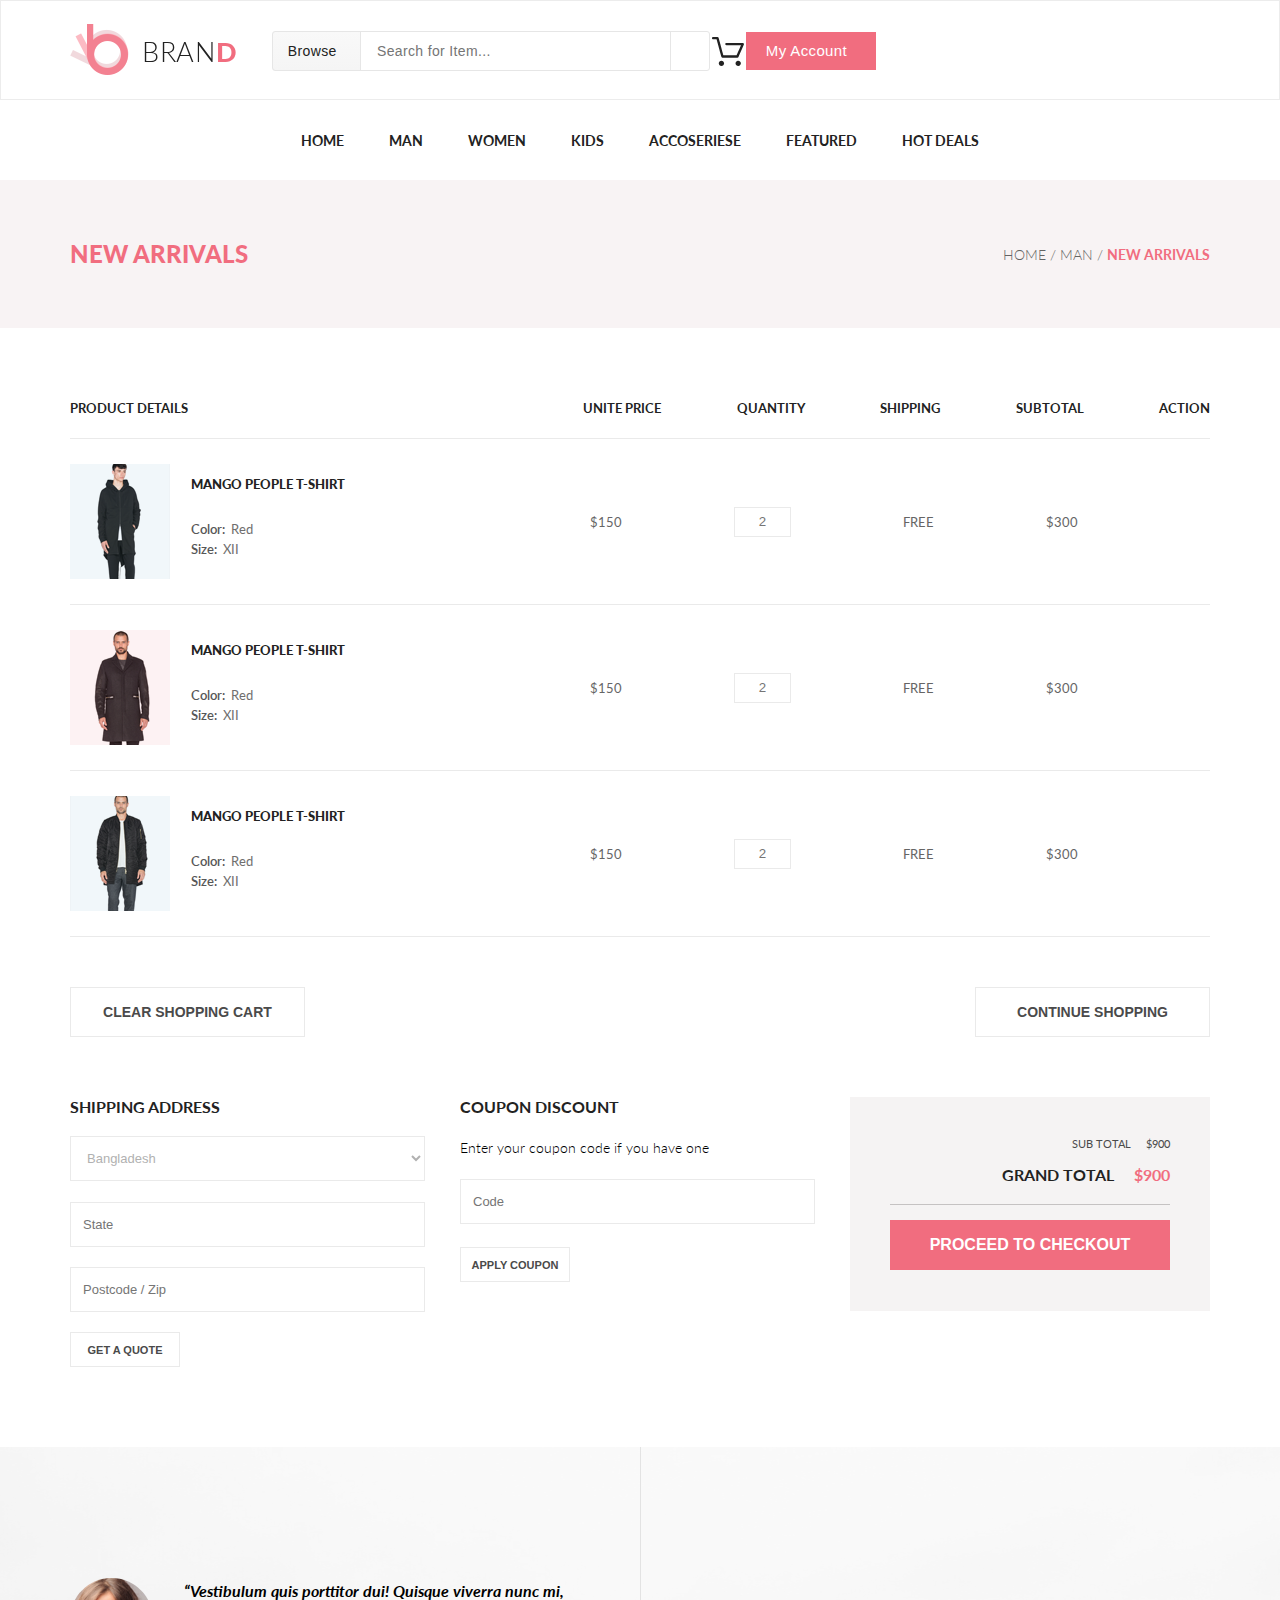
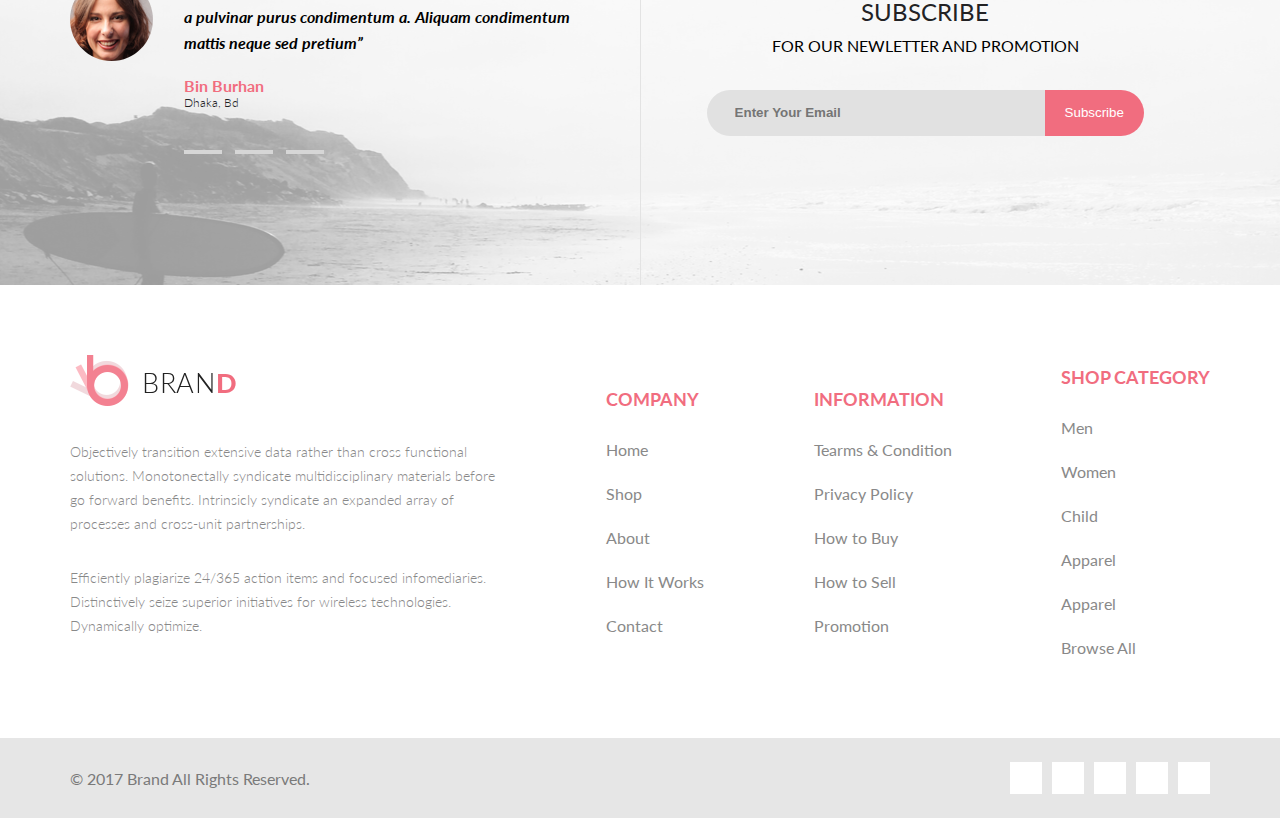
<file: public/shoppingCart.html>
<!DOCTYPE html>
<html lang="en">

<head>
    <meta charset="UTF-8">
    <meta name="viewport" content="width=device-width, initial-scale=1.0, shrink-to-fit=no">
    <!-- Bootstrap CSS -->
    <link rel="stylesheet" href="https://stackpath.bootstrapcdn.com/bootstrap/4.5.0/css/bootstrap.min.css"
        integrity="sha384-9aIt2nRpC12Uk9gS9baDl411NQApFmC26EwAOH8WgZl5MYYxFfc+NcPb1dKGj7Sk" crossorigin="anonymous">
    <!-- other CSS -->
    <link href="https://fonts.googleapis.com/css2?family=Lato:wght@300;400;700&display=swap" rel="stylesheet">
    <link rel="stylesheet" href="https://cdnjs.cloudflare.com/ajax/libs/font-awesome/5.14.0/css/all.min.css"
        integrity="sha512-1PKOgIY59xJ8Co8+NE6FZ+LOAZKjy+KY8iq0G4B3CyeY6wYHN3yt9PW0XpSriVlkMXe40PTKnXrLnZ9+fkDaog=="
        crossorigin="anonymous">
    <link rel="stylesheet" href="../src/layout/styles/style.css">
    <title>Shopping Cart</title>
</head>

<body>
    <div class="topContainer">
        <header>
            <div class="container headerWrap">
                <div class="logo">
                    BRAN<span>D</span>
                </div>
                <form class="topSearch" action="#">
                    <button class="searchBrowse">Browse &nbsp;<i class="fas fa-caret-down"></i></button>
                    <input type="text" placeholder="Search for Item...">
                    <button class="searchButton"><i class="fas fa-search"></i></button>
                </form>
                <img class="cart" src="../src/assets/images/icon_cart.svg" alt="">
                <button class="myAccount">My Account &nbsp;<i class="fas fa-caret-down"></i></button>
            </div>
        </header>
        <nav class="topNav">
            <a class="navLink" href="index.html">Home</a>
            <a class="navLink" href="product.html">Man</a>
            <a class="navLink" href="singlePage.html">Women</a>
            <a class="navLink" href="shoppingCart.html">Kids</a>
            <a class="navLink" href="checkout.html">Accoseriese</a>
            <a class="navLink" href="checkout.html">Featured</a>
            <a class="navLink" href="product.html">Hot Deals </a>
        </nav>
        <div class="breadCrumbWrap">
            <div class="container breadCrumb">
                <div>New Arrivals</div>
                <div>
                    <a href="">Home /</a>
                    <a href="">Man /</a>
                    <a href="">New Arrivals</a>
                </div>
            </div>
        </div>
        <main class="container">
            <div class="shoppingCart">
                <div class="headerRow">
                    <div>Product Details</div>
                    <div>Unite Price</div>
                    <div>Quantity</div>
                    <div>Shipping</div>
                    <div>Subtotal</div>
                    <div>Action</div>
                </div>
                <div class="productRow">
                    <div class="productDetails">
                        <img src="../src/assets/images/arrivalMan1.png" alt="photo">
                        <div class="description">
                            <div>Mango People T-Shirt</div>
                            <div>Color: &nbsp;<span>Red</span></div>
                            <div>Size: &nbsp;<span>XII</span></div>
                        </div>
                    </div>
                    <div class="hiddenDetails">
                        <div>Unite Price:</div>
                        <div>Quantity:</div>
                        <div>Shipping:</div>
                        <div>Subtotal:</div>
                        <div>Action:</div>
                    </div>
                    <div class="productPrice">
                        <div>$150</div>
                        <input type="number" min="0" max="100" placeholder="2">
                        <div>FREE</div>
                        <div>$300</div>
                        <a href=""><i class="fas fa-times-circle"></i></a>
                    </div>
                </div>
                <div class="productRow">
                    <div class="productDetails">
                        <img src="../src/assets/images/arrivalMan2.png" alt="photo">
                        <div class="description">
                            <div>Mango People T-Shirt</div>
                            <div>Color: &nbsp;<span>Red</span></div>
                            <div>Size: &nbsp;<span>XII</span></div>
                        </div>
                    </div>
                    <div class="hiddenDetails">
                        <div>Unite Price:</div>
                        <div>Quantity:</div>
                        <div>Shipping:</div>
                        <div>Subtotal:</div>
                        <div>Action:</div>
                    </div>
                    <div class="productPrice">
                        <div>$150</div>
                        <input type="number" min="0" max="100" placeholder="2">
                        <div>FREE</div>
                        <div>$300</div>
                        <a href=""><i class="fas fa-times-circle"></i></a>
                    </div>
                </div>
                <div class="productRow">
                    <div class="productDetails">
                        <img src="../src/assets/images/arrivalMan3.png" alt="photo">
                        <div class="description">
                            <div>Mango People T-Shirt</div>
                            <div>Color: &nbsp;<span>Red</span></div>
                            <div>Size: &nbsp;<span>XII</span></div>
                        </div>
                    </div>
                    <div class="hiddenDetails">
                        <div>Unite Price:</div>
                        <div>Quantity:</div>
                        <div>Shipping:</div>
                        <div>Subtotal:</div>
                        <div>Action:</div>
                    </div>
                    <div class="productPrice">
                        <div>$150</div>
                        <input type="number" min="0" max="100" placeholder="2">
                        <div>FREE</div>
                        <div>$300</div>
                        <a href=""><i class="fas fa-times-circle"></i></a>
                    </div>
                </div>
                <div class="productButton">
                    <!-- <a href="" class="shoppingButton">Clear Shopping Cart</a>
                    <a href="" class="shoppingButton">Continue Shopping</a> -->
                    <button class="shoppingButton">Clear Shopping Cart</button>
                    <button class="shoppingButton">Continue Shopping</button>
                </div>
            </div>

            <div class="checkOutWrap">
                <section class="shippingAddressWrap">
                    <form action="#">
                        <h2>Shipping Address</h2>
                        <select required>
                            <option value="">Bangladesh</option>
                            <option value="">Russia</option>
                            <option value="">Australia</option>
                        </select>
                        <input required type="text" placeholder="State">
                        <input required type="number" placeholder="Postcode / Zip">
                        <button>Get a quote</button>
                    </form>
                </section>
                <section class="couponDiscountWrap">
                    <form action="#">
                        <h2>Coupon Discount</h2>
                        <label for="code">Enter your coupon code if you have one</label>
                        <input id="code" type="text" placeholder="Code">
                        <button>Apply coupon</button>
                    </form>
                </section>
                <div class="grandTotalWrap">
                    <div class="subTotal">
                        <span>Sub total &nbsp;&nbsp;&nbsp;</span>
                        <span>$900</span>
                    </div>
                    <div class="grandTotal">
                        <span>Grand total &nbsp;&nbsp;&nbsp;</span>
                        <span>$900</span>
                    </div>
                    <button>Proceed to checkout</button>
                </div>
            </div>
        </main>
    </div>
    <div class="reviewsSubscribeWrap">
        <div class="container reviewsSubscribe">
            <div class="reviews">
                <div class="reviewContent">
                    <div class="reviewPhoto"><img src="../src/assets/images/reviewPerson.png" alt=""></div>
                    <div class="reviewText">
                        <div>
                            “Vestibulum quis porttitor dui! Quisque viverra nunc mi,
                            a pulvinar purus condimentum a. Aliquam condimentum mattis neque sed pretium”
                        </div>
                        <div>Bin Burhan</div>
                        <div>Dhaka, Bd</div>
                        <div>
                            <div></div>
                            <div></div>
                            <div></div>
                        </div>
                    </div>
                </div>
            </div>
            <div class="divider"></div>
            <div class="subscribe">
                <div class="subscribeHead">
                    Subscribe
                </div>
                <div class="subscribeText">
                    FOR OUR NEWLETTER AND PROMOTION
                </div>
                <form class="subscribeForm" action="#">
                    <input placeholder="Enter Your Email" type="text">
                    <button>Subscribe</button>
                </form>
            </div>
        </div>
    </div>
    <footer class="container">
        <div class="footerBrand">
            <div class="logo">
                BRAN<span>D</span>
            </div>
            <div class="footerBrandText1">
                Objectively transition extensive data rather than cross functional solutions. Monotonectally syndicate
                multidisciplinary materials before go forward benefits. Intrinsicly syndicate an expanded array of
                processes and cross-unit partnerships.
            </div>
            <div class="footerBrandText2">
                Efficiently plagiarize 24/365 action items and focused infomediaries.
                Distinctively seize superior initiatives for wireless technologies. Dynamically optimize.
            </div>
        </div>
        <div class="footerColumn">
            <h2>COMPANY</h2>
            <a href="index.html">Home</a>
            <a href="index.html">Shop</a>
            <a href="index.html">About</a>
            <a href="index.html">How It Works</a>
            <a href="index.html">Contact</a>
        </div>
        <div class="footerColumn">
            <h2>INFORMATION</h2>
            <a href="index.html">Tearms & Condition</a>
            <a href="index.html">Privacy Policy</a>
            <a href="index.html">How to Buy</a>
            <a href="index.html">How to Sell</a>
            <a href="index.html">Promotion</a>
        </div>
        <div class="footerColumn">
            <h2>SHOP CATEGORY</h2>
            <a href="product.html">Men</a>
            <a href="singlePage.html">Women</a>
            <a href="shoppingCart.html">Child</a>
            <a href="index.html">Apparel</a>
            <a href="index.html">Apparel</a>
            <a href="index.html">Browse All</a>
        </div>
    </footer>
    <div class="copyrights">
        <div class="container copyrightsWrap">
            <div class="copyrightsLeft">
                &copy; 2017 Brand All Rights Reserved.
            </div>
            <div class="copyrightsRight">
                <a href=""><i class="fab fa-facebook-f"></i></a>
                <a href=""><i class="fab fa-twitter"></i></a>
                <a href=""><i class="fab fa-linkedin-in"></i></a>
                <a href=""><i class="fab fa-pinterest-p"></i></a>
                <a href=""><i class="fab fa-google-plus-g"></i></a>
            </div>
        </div>
    </div>
</body>

</html>
</file>
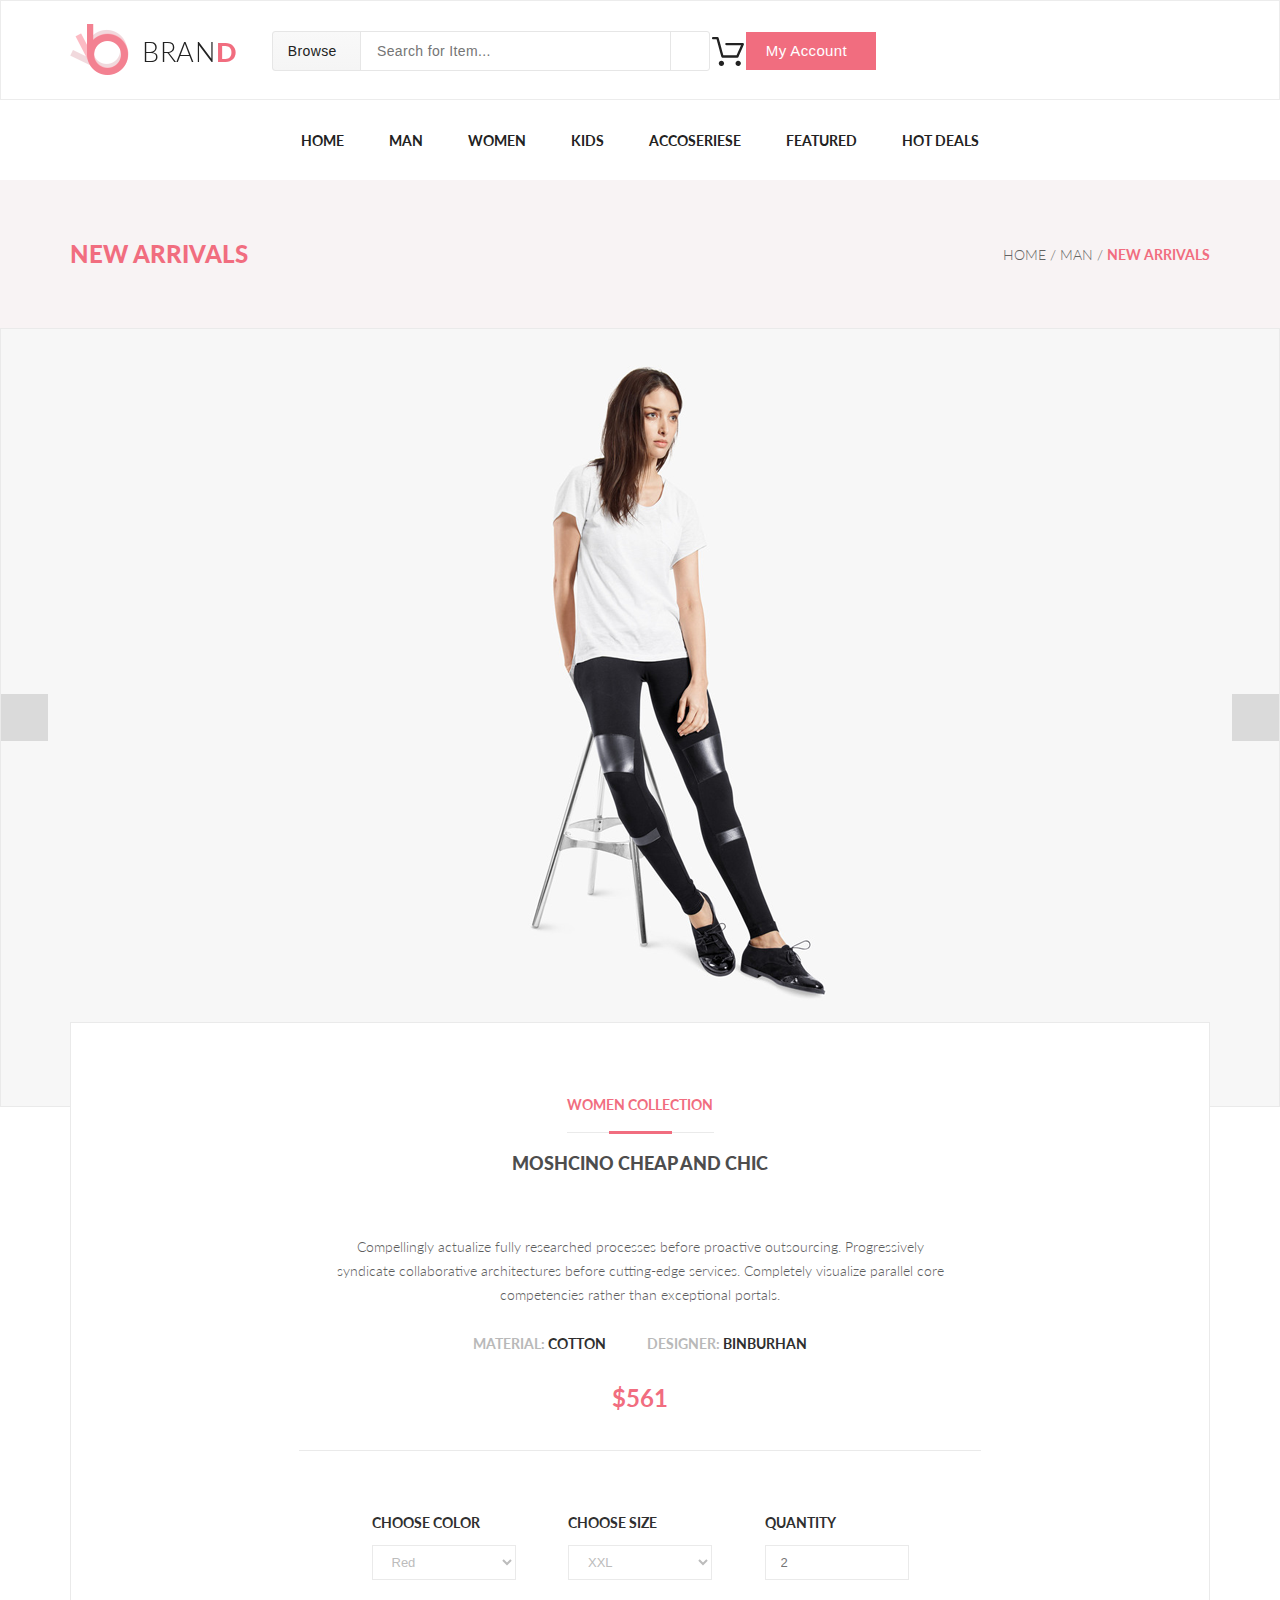
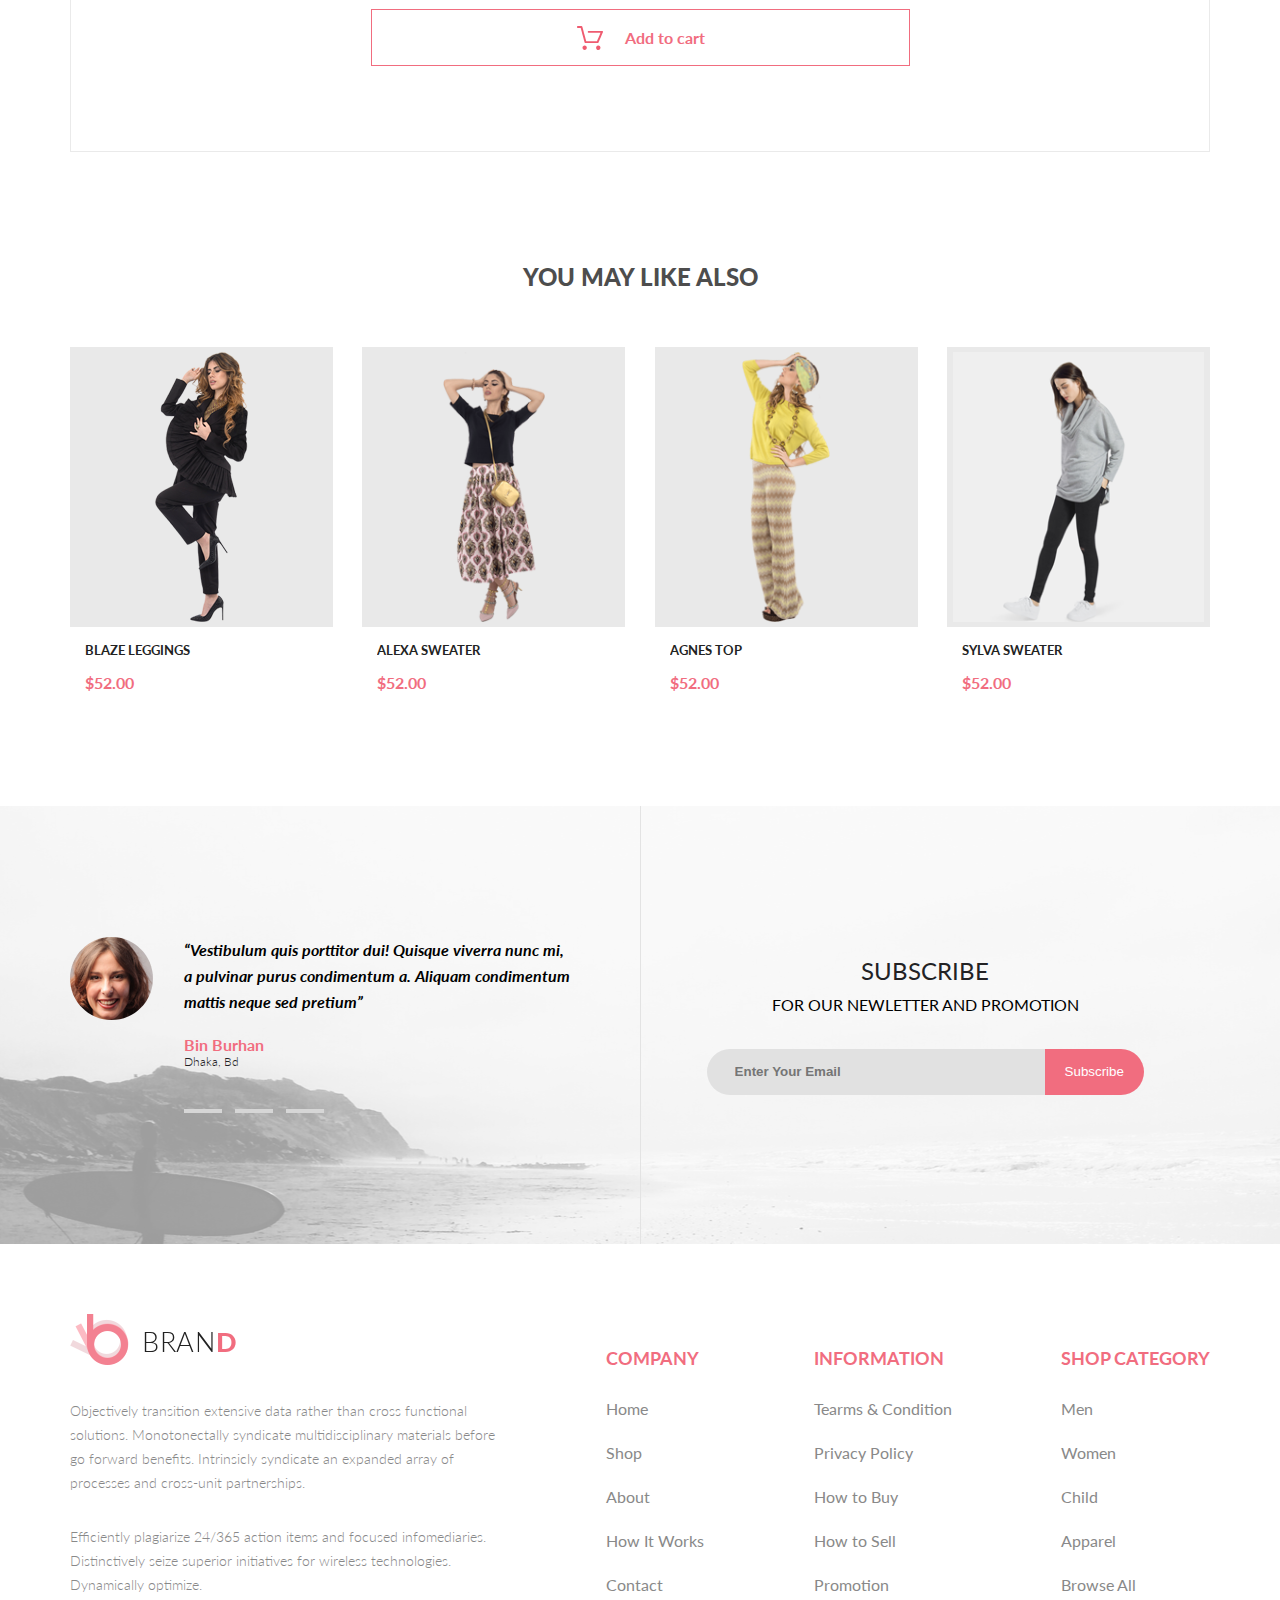
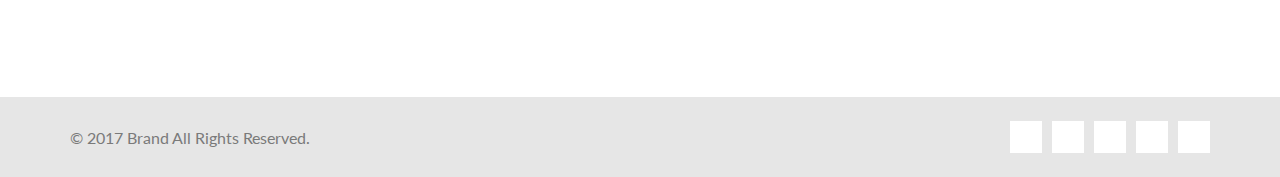
<file: public/singlePage.html>
<!DOCTYPE html>
<html lang="en">

<head>
    <meta charset="UTF-8">
    <meta name="viewport" content="width=device-width, initial-scale=1.0, shrink-to-fit=no">
    <!-- Bootstrap CSS -->
    <link rel="stylesheet" href="https://stackpath.bootstrapcdn.com/bootstrap/4.5.0/css/bootstrap.min.css"
        integrity="sha384-9aIt2nRpC12Uk9gS9baDl411NQApFmC26EwAOH8WgZl5MYYxFfc+NcPb1dKGj7Sk" crossorigin="anonymous">
    <!-- other CSS -->
    <link href="https://fonts.googleapis.com/css2?family=Lato:wght@300;400;700&display=swap" rel="stylesheet">
    <link rel="stylesheet" href="https://cdnjs.cloudflare.com/ajax/libs/font-awesome/5.14.0/css/all.min.css"
        integrity="sha512-1PKOgIY59xJ8Co8+NE6FZ+LOAZKjy+KY8iq0G4B3CyeY6wYHN3yt9PW0XpSriVlkMXe40PTKnXrLnZ9+fkDaog=="
        crossorigin="anonymous">
    <link rel="stylesheet" href="../src/layout/styles/style.css">
    <title>Single Page</title>
</head>

<body>
    <div class="topContainer">
        <header>
            <div class="container headerWrap">
                <div class="logo">
                    BRAN<span>D</span>
                </div>
                <form class="topSearch" action="#">
                    <button class="searchBrowse">Browse &nbsp;<i class="fas fa-caret-down"></i></button>
                    <input type="text" placeholder="Search for Item...">
                    <button class="searchButton"><i class="fas fa-search"></i></button>
                </form>
                <img class="cart" src="../src/assets/images/icon_cart.svg" alt="">
                <button class="myAccount">My Account &nbsp;<i class="fas fa-caret-down"></i></button>
            </div>
        </header>
        <nav class="topNav">
            <a class="navLink" href="index.html">Home</a>
            <a class="navLink" href="product.html">Man</a>
            <a class="navLink" href="singlePage.html">Women</a>
            <a class="navLink" href="shoppingCart.html">Kids</a>
            <a class="navLink" href="checkout.html">Accoseriese</a>
            <a class="navLink" href="checkout.html">Featured</a>
            <a class="navLink" href="product.html">Hot Deals </a>
        </nav>
        <div class="breadCrumbWrap">
            <div class="container breadCrumb">
                <div>New Arrivals</div>
                <div>
                    <a href="">Home /</a>
                    <a href="">Man /</a>
                    <a href="">New Arrivals</a>
                </div>
            </div>
        </div>
        <main>
            <div class="imageSlideWrap">
                <a class="slideArrow" href="" title="previous">
                    <i class="fas fa-angle-left"></i>
                </a>
                <div class="slideImage"></div>
                <a class="slideArrow" href="" title="next">
                    <i class="fas fa-angle-right"></i>
                </a>
            </div>
            <div class="container productDescriptionWrap">
                <h2>WOMEN COLLECTION</h2>
                <div></div>
                <div></div>
                <div>Moshcino cheap and chic</div>
                <div>
                    Compellingly actualize fully researched processes before proactive outsourcing. Progressively
                    syndicate collaborative architectures before cutting-edge services. Completely visualize parallel
                    core competencies rather than exceptional portals.
                </div>
                <div>
                    <p>Material: <span>Cotton</span></p>
                    <p>Designer: <span>Binburhan</span></p>
                </div>
                <div>$561</div>
                <div class="divider"></div>
                <div class="chooseFilter">
                    <div>
                        <p><span>Choose color</span></p>
                        <select required>
                            <option value="">
                                <!-- <img src="../src/assets/images/rectangleRed.png" alt=""> -->
                                Red
                            </option>
                            <option>Blue</option>
                            <option>White</option>
                            <option>Black</option>
                        </select>
                    </div>
                    <div>
                        <p><span>Choose size</span></p>
                        <select required>
                            <option value="">XXL</option>
                            <option>XL</option>
                            <option>M</option>
                            <option>S</option>
                        </select>
                    </div>
                    <div>
                        <p><span>Quantity</span></p>
                        <input type="number" min="1" placeholder="2">
                    </div>
                </div>
                <a class="addToCartButton" href="" style="text-decoration: none;">
                    <img src="../src/assets/images/cartRed.svg" alt="">
                    <div>Add to cart</div>
                </a>
            </div>
            <div class="container youMayAlsoWrap">
                <div class="heading">You may like also</div>
                <div class="youMayAlsoImgs">

                    <div class="youMayAlsoImg">
                        <div class="youMayAlsoImgWrap">
                            <img class="youMayAlsoProduct" src="../src/assets/images/sp_women_1.png" alt="">
                        </div>
                        <div class="youMayAlsoNameAndPrice">
                            <div class="youMayAlsoName">
                                BLAZE LEGGINGS
                            </div>
                            <div class="youMayAlsoPrice">$52.00</div>
                        </div>
                    </div>
                    <div class="youMayAlsoImg">
                        <div class="youMayAlsoImgWrap">
                            <img class="youMayAlsoProduct"
                                src="../src/assets/images/sp_women_2.png" alt="">
                        </div>
                        <div class="youMayAlsoNameAndPrice">
                            <div class="youMayAlsoName">
                                ALEXA SWEATER
                            </div>
                            <div class="youMayAlsoPrice">$52.00</div>
                        </div>
                    </div>
                    <div class="youMayAlsoImg">
                        <div class="youMayAlsoImgWrap">
                            <img class="youMayAlsoProduct" src="../src/assets/images/sp_women_3.png" alt="">
                        </div>
                        <div class="youMayAlsoNameAndPrice">
                            <div class="youMayAlsoName">
                                AGNES TOP
                            </div>
                            <div class="youMayAlsoPrice">$52.00</div>
                        </div>
                    </div>
                    <div class="youMayAlsoImg">
                        <div class="youMayAlsoImgWrap">
                            <img class="youMayAlsoProduct" src="../src/assets/images/sp_women_4.png" alt="">
                        </div>
                        <div class="youMayAlsoNameAndPrice">
                            <div class="youMayAlsoName">
                                SYLVA SWEATER
                            </div>
                            <div class="youMayAlsoPrice">$52.00</div>
                        </div>
                    </div>

                </div>

            </div>
        </main>
    </div>
    <div class="reviewsSubscribeWrap">
        <div class="container reviewsSubscribe">
            <div class="reviews">
                <div class="reviewContent">
                    <div class="reviewPhoto"><img src="../src/assets/images/reviewPerson.png" alt=""></div>
                    <div class="reviewText">
                        <div>
                            “Vestibulum quis porttitor dui! Quisque viverra nunc mi,
                            a pulvinar purus condimentum a. Aliquam condimentum mattis neque sed pretium”
                        </div>
                        <div>Bin Burhan</div>
                        <div>Dhaka, Bd</div>
                        <div>
                            <div></div>
                            <div></div>
                            <div></div>
                        </div>
                    </div>
                </div>
            </div>
            <div class="divider"></div>
            <div class="subscribe">
                <div class="subscribeHead">
                    Subscribe
                </div>
                <div class="subscribeText">
                    FOR OUR NEWLETTER AND PROMOTION
                </div>
                <form class="subscribeForm" action="#">
                    <input placeholder="Enter Your Email" type="text">
                    <button>Subscribe</button>
                </form>
            </div>
        </div>
    </div>
    <footer class="container">
        <div class="footerBrand">
            <div class="logo">
                BRAN<span>D</span>
            </div>
            <div class="footerBrandText1">
                Objectively transition extensive data rather than cross functional solutions. Monotonectally syndicate
                multidisciplinary materials before go forward benefits. Intrinsicly syndicate an expanded array of
                processes and cross-unit partnerships.
            </div>
            <div class="footerBrandText2">
                Efficiently plagiarize 24/365 action items and focused infomediaries.
                Distinctively seize superior initiatives for wireless technologies. Dynamically optimize.
            </div>
        </div>
        <div class="footerColumn">
            <h2>COMPANY</h2>
            <a href="index.html">Home</a>
            <a href="index.html">Shop</a>
            <a href="index.html">About</a>
            <a href="index.html">How It Works</a>
            <a href="index.html">Contact</a>
        </div>
        <div class="footerColumn">
            <h2>INFORMATION</h2>
            <a href="index.html">Tearms & Condition</a>
            <a href="index.html">Privacy Policy</a>
            <a href="index.html">How to Buy</a>
            <a href="index.html">How to Sell</a>
            <a href="index.html">Promotion</a>
        </div>
        <div class="footerColumn">
            <h2>SHOP CATEGORY</h2>
            <a href="product.html">Men</a>
            <a href="singlePage.html">Women</a>
            <a href="shoppingCart.html">Child</a>
            <a href="index.html">Apparel</a>
            <a href="index.html">Browse All</a>
        </div>
    </footer>
    <div class="copyrights">
        <div class="container copyrightsWrap">
            <div class="copyrightsLeft">
                &copy; 2017 Brand All Rights Reserved.
            </div>
            <div class="copyrightsRight">
                <a href=""><i class="fab fa-facebook-f"></i></a>
                <a href=""><i class="fab fa-twitter"></i></a>
                <a href=""><i class="fab fa-linkedin-in"></i></a>
                <a href=""><i class="fab fa-pinterest-p"></i></a>
                <a href=""><i class="fab fa-google-plus-g"></i></a>
            </div>
        </div>
    </div>
</body>

</html>
</file>
<file: src/layout/styles/style.css>
* {
  margin: 0;
  padding: 0;
}

body {
  font-family: "Lato", sans-serif;
}

.topContainer {
  min-height: calc(100vh - 968px);
}

.topContainerProduct {
  min-height: calc(100vh - 968px - 365px);
}

.clearfix:after {
  content: "";
  display: table;
  clear: both;
}

.container {
  width: 1140px;
  margin: 0 auto;
  padding: 0;
  box-sizing: border-box;
}


.hidden {
  display: none !important;
}

@media (max-width: 992px) {
  .container {
    width: auto;
    margin: auto;
  }
}

@media (max-width: 576px) {
  .container {
    padding: 0 15px;
  }
}

header {
  height: 100px;
  background-color: #ffffff;
  border: 1px solid #ececec;
  box-sizing: border-box;
}

@media (max-width: 770px) {
  header {
    height: auto;
  }
}

header .headerWrap {
  height: inherit;
  display: flex;
  flex-direction: row;
  align-items: center;
}

@media (max-width: 770px) {
  header .headerWrap {
    flex-direction: column;
    padding: 15px;
  }
}

header .topSearch {
  display: flex;
  border: 1px solid #e6e6e6;
  border-radius: 3px;
  overflow: hidden;
  height: 38px;
}

header .topSearch input {
  border-top: none;
  border-bottom: none;
  border-left: 1px solid #e6e6e6;
  border-right: 1px solid #e6e6e6;
  width: 277px;
  padding: 14px 16px;
  font-size: 14px;
  line-height: 32px;
  font-weight: 300;
  letter-spacing: 0.025em;
  color: #a4a4a4;
}

@media (max-width: 404px) {
  header .topSearch input {
    width: 200px;
  }
}

@media (max-width: 330px) {
  header .topSearch input {
    width: 150px;
  }
}

header .searchBrowse {
  width: 87px;
  background-color: #cdcdcc;
  background-image: linear-gradient(180deg, #f9f9f9 0%, #f5f5f5 100%);
  font-size: 14px;
  line-height: 32px;
  font-weight: 300;
  letter-spacing: 0.025em;
  color: #222222;
  border: none;
}

header .searchButton {
  border: none;
  background: none;
  padding: 9px 11px;
  font-size: 14px;
  font-weight: 400;
  letter-spacing: 0.025em;
  color: #a4a4a4;
  width: 38px;
}

header #basket {
  position: relative;
  display: inline-block;
  margin-left: auto;
  margin-right: 25px;
  cursor: pointer;
}

@media (max-width: 993px) {
  header #basket {
    margin: 0 15px;
  }
}

@media (max-width: 770px) {
  header #basket {
    margin: 10px 0;
  }
}

header #basket .redCircle {
  position: absolute;
  left: 26px;
  top: -6px;
}

header #basket span#num {
  position: absolute;
  top: -13px;
  left: 33px;
  font-size: 12px;
  line-height: 32px;
  font-weight: 700;
  letter-spacing: 0.025em;
  color: #ffffff;
}



header #basket:hover .basket_img {
  transition: 0.25s;
  transform: scale(1.2);
}

header #basket:hover .redCircle {
  transition: 0.25s;
  transform: scale(1.2);
}

header #basket:hover span {
  transition: 0.25s;
  font-size: 15px;
}

header #basket #basket-inner {
  display: block;
  width: 262px;
  min-height: 440px;
  background-color: #ffff;
  border-radius: 5px;
  padding: 30px 15px 20px;
  position: absolute;
  top: 35px;
  left: -14px;
  z-index: 1;
}

header #basket .cart_item {
  display: flex;
  justify-content: space-around;
  align-items: center;
}

header #basket .cart_item img {
  display: block;
  width: 72px;
  height: 85px;
  transition: 0.3s;
}

header #basket .cart_item img:hover {
  transform: scale(1.2);
}

header #basket .cart_descr {
  height: 60px;
  display: flex;
  flex-direction: column;
  align-items: flex-start;
  justify-content: space-between;
}

header #basket .cart_descr .stars {
  font-size: 12px;
  line-height: 1.2;
  font-weight: 400;
  text-transform: uppercase;
  color: #e4af48;
}

header #basket .cart_title {
  font-size: 12px;
  line-height: normal;
  font-weight: 700;
  text-transform: uppercase;
  color: #222222;
}

header #basket .cart_price {
  font-size: 12px;
  line-height: normal;
  font-weight: 400;
  text-transform: uppercase;
  color: #f16d7f;
}

header #basket .cart_close {
  display: block;
}

header #basket .cart_close i {
  font-size: 16px;
  line-height: normal;
  text-transform: uppercase;
  color: #c0c0c0;
}

header #basket .cart_total {
  display: flex;
  justify-content: space-between;
  align-items: center;
}

header #basket .cart_total p {
  font-size: 16px;
  line-height: normal;
  font-weight: 700;
  text-transform: uppercase;
  color: #222222;
}

header #basket .cart_btn {
  width: 100%;
  min-height: 50px;
  background-color: #ffffff;
  border: 1px solid #eaeaea;
  font-size: 14px;
  line-height: normal;
  font-weight: 700;
  text-transform: uppercase;
  color: #4a4a4a;
  transition: 0.5s;
}

header #basket .cart_btn:hover {
  border: 1px solid #f16d7f;
  color: #f16d7f;
}

header #basket .cart_btn:not(first-child) {
  margin-top: 11px;
}

header .myAccount {
  width: 130px;
  height: 38px;
  background-color: #f16d7f;
  font-size: 15px;
  line-height: 32px;
  font-weight: 400;
  letter-spacing: 0.025em;
  color: #ffffff;
  border: none;
  transition: 0.5s;
}

header .myAccount:hover {
  opacity: 0.67;
  background-color: #e1e1e1;
  color: #222224;
}

.logo {
  padding-left: 72px;
  margin-right: 37px;
  width: 165px;
  box-sizing: border-box;
  background: url(../../assets/images/logo.png) no-repeat;
  font-size: 27px;
  font-weight: 300;
  line-height: 55px;
  letter-spacing: 0.025em;
  color: #222222;
  transform: rotateY(3600deg);
  transition: transform 36s;
}

@media (max-width: 770px) {
  .logo {
    margin-bottom: 10px;
  }
}

.logo span {
  font-weight: 900;
  color: #f16d7f;
}

.logo:hover {
  transform: rotateY(0deg);
}

.topNav {
  height: 50px;
  display: flex;
  justify-content: center;
  align-items: center;
  padding: 15px;
}

@media (max-width: 705px) {
  .topNav {
    flex-wrap: wrap;
    height: auto;
    padding: 15px;
  }
}

@media (max-width: 404px) {
  .topNav {
    flex-direction: column;
    flex-wrap: nowrap;
  }
}

.topNav a {
  text-decoration: none;
  font-weight: 700;
  text-transform: uppercase;
  font-size: 14px;
  color: #222222;
}

.topNav a:not(:last-child) {
  margin-right: 45px;
}

@media (max-width: 404px) {
  .topNav a:not(:last-child) {
    margin-right: 0;
  }
}

.topNav a:hover {
  color: #f16d7f;
}

@media (min-width: 705px) {
  .topNav .navLink:hover {
    font-weight: 700;
    border-bottom: 3px solid #f16d7f;
    padding-top: 3px;
    color: #f16d7f;
  }
}

.breadCrumbWrap {
  height: 148px;
  background-color: #f8f3f4;
}

.breadCrumbWrap .breadCrumb {
  height: inherit;
  display: flex;
  justify-content: space-between;
  align-items: center;
}

@media (max-width: 460px) {
  .breadCrumbWrap .breadCrumb {
    flex-direction: column;
    justify-content: space-evenly;
  }
}

.breadCrumbWrap .breadCrumb div:first-child {
  font-size: 24px;
  line-height: 20px;
  font-weight: 900;
  text-transform: uppercase;
  color: #f16d7f;
}

.breadCrumbWrap .breadCrumb div a {
  text-decoration: none;
  font-size: 14px;
  line-height: 20px;
  font-weight: 300;
  text-transform: uppercase;
  color: #636363;
}

.breadCrumbWrap .breadCrumb div a:last-child {
  font-weight: 700;
  color: #f16d7f;
}

.breadCrumbWrap .breadCrumb div a:hover {
  color: #f16d7f;
}

.topBannerWrap {
  height: 610px;
  background-color: #e8e8e8;
}

.topBannerWrap .topBannerContent {
  height: inherit;
  background: url(../../assets/images/topHeaderBack.png) no-repeat 554px 0;
  background-size: 550px;
  display: flex;
  align-items: center;
  animation: anim 4s 1;
}

@keyframes anim {
  from {
    background-size: 360px;
  }
  to {
    background-size: 550px;
  }
}

@media (max-width: 1200px) {
  .topBannerWrap .topBannerContent {
    background-position: right top;
  }
}

@media (max-width: 770px) {
  .topBannerWrap .topBannerContent {
    background-size: 90%;
    background-position: center 150px;
    justify-content: center;
    align-items: start;
    padding-top: 30px;
  }
}

@media (max-width: 412px) {
  .topBannerWrap .topBannerContent {
    background-position: center 250px;
  }
}

.topBannerWrap .topBannerContent .Wrap {
  height: 92px;
  border-left: 12px solid #f16d7f;
  padding-left: 12px;
  line-height: 1.2;
  font-weight: 900;
  letter-spacing: 0.025em;
  color: #222222;
}

.topBannerWrap .topBannerContent .Wrap div:first-child {
  font-size: 60px;
  line-height: 52px;
  position: relative;
  top: -5px;
}

@media (max-width: 770px) {
  .topBannerWrap .topBannerContent .Wrap div:first-child {
    font-size: 40px;
  }
}

.topBannerWrap .topBannerContent .Wrap div:last-child {
  font-size: 40px;
}

.topBannerWrap .topBannerContent .Wrap div:last-child span {
  color: #f16d7f;
}

@media (max-width: 770px) {
  .topBannerWrap .topBannerContent .Wrap div:last-child {
    font-size: 30px;
  }
}

main .offers {
  margin-top: 100px;
  height: 823px;
  display: flex;
  flex-direction: column;
  flex-wrap: wrap;
  justify-content: space-between;
  align-content: space-between;
}

@media (max-width: 1200px) {
  main .offers {
    align-content: center;
    height: 1670px;
  }
}

@media (max-width: 770px) {
  main .offers {
    height: 774px;
  }
}

main .offers > div {
  position: relative;
  width: 560px;
}

@media (max-width: 770px) {
  main .offers > div {
    width: 260px;
  }
}

main .offers > div img {
  width: inherit;
}

main .offers .label {
  position: absolute;
  top: 25px;
  padding: 16px 20px;
  background: white;
  text-transform: uppercase;
}

@media (max-width: 770px) {
  main .offers .label {
    top: 10px;
    padding: 0 5px;
  }
}

main .offers .labelTop {
  font-size: 18px;
  color: #222222;
  font-weight: 700;
}

@media (max-width: 770px) {
  main .offers .labelTop {
    font-size: 8px;
  }
}

main .offers .labelBottom {
  font-size: 30px;
  color: #f16d7f;
  font-weight: 900;
}

@media (max-width: 770px) {
  main .offers .labelBottom {
    font-size: 14px;
  }
}

main .featuredItemsWrap {
  margin-top: 100px;
}

main .featuredItemsWrap .heading {
  text-align: center;
  font-size: 30px;
  font-weight: 700;
  letter-spacing: 0.025em;
  color: #222222;
}

main .featuredItemsWrap .description {
  text-align: center;
  margin-top: 15px;
  font-size: 14px;
  font-weight: 400;
  letter-spacing: 0.025em;
  color: #9f9f9f;
}

@media (max-width: 770px) {
  main .featuredItemsWrap {
    justify-content: space-evenly;
  }
}

main .featuredItemsWrap .featuredItems {
  margin-top: 33px;
  display: flex;
  flex-wrap: wrap;
  justify-content: space-between;
}

main .featuredItemsWrap .featuredItems .featuredItem {
  width: 264px;
  height: 370px;
  margin-top: 27px;
}

main .featuredItemsWrap .featuredItems .featuredItem:hover {
  box-shadow: 0 5px 8px rgba(0, 0, 0, 0.16);
}

main .featuredItemsWrap .featuredItems .featuredImgWrap {
  height: 280px;
  position: relative;
}

main .featuredItemsWrap .featuredItems .featuredBuy {
  height: inherit;
  width: 100%;
  background: rgba(0, 0, 0, 0.5);
  display: none;
  position: absolute;
}

main .featuredItemsWrap .featuredItems .featuredItem:hover .featuredBuy {
  display: flex;
  justify-content: center;
  align-items: center;
}

main .featuredItemsWrap .featuredItems .featuredBuy button {
  padding: 15px;
  border: 1px solid #ffffff;
  background: none;
  color: white;
  font-size: 13px;
  font-weight: 700;
  display: flex;
  justify-content: center;
  align-items: center;
  cursor: pointer;
}

main .featuredItemsWrap .featuredItems .featuredBuy button img {
  margin-right: 10px;
}

main .featuredItemsWrap .featuredItems .featuredProduct {
  width: 100%;
  display: block;
  height: inherit;
  object-fit: cover;
  object-position: center center;
}

main .featuredItemsWrap .featuredItems .featuredNameAndPrice {
  padding: 15px;
}

main .featuredItemsWrap .featuredItems .featuredItemName {
  margin-bottom: 15px;
  font-size: 13px;
  text-transform: uppercase;
  color: #222222;
  font-weight: 700;
  max-height: 2.4em;
  overflow: hidden;
}

main .featuredItemsWrap .featuredItems .featuredItemPrice {
  color: #f16d7f;
  font-size: 16px;
  font-weight: 700;
  text-transform: uppercase;
}

main .featuredItemsWrap .browseAllProductsBtn {
  padding: 18px 24px;
  background: #f16d7f;
  border: none;
  color: white;
  font-size: 16px;
  font-weight: 700;
  display: flex;
  align-items: center;
  margin: 60px auto 110px;
}

main .featuredItemsWrap .browseAllProductsBtn img {
  margin-left: 10px;
}

main .offerForWomen {
  display: flex;
  height: 530px;
  margin-bottom: 100px;
}

@media (max-width: 1200px) {
  main .offerForWomen {
    flex-direction: column;
    height: 830px;
  }
}

main .offerForWomen .offerBanner {
  flex-shrink: 0;
  height: inherit;
  width: 767px;
  background: url(../../assets/images/offerForWomen.jpg) no-repeat;
  background-size: cover;
  position: relative;
}

@media (max-width: 1200px) {
  main .offerForWomen .offerBanner {
    flex-shrink: 1;
    width: auto;
  }
}

main .offerForWomen .offerBanner .bannerText {
  position: absolute;
  top: 146px;
  left: 40px;
  color: #ffffff;
}

@media (max-width: 770px) {
  main .offerForWomen .offerBanner .bannerText {
    top: 96px;
    left: 20px;
  }
}

@media (max-width: 400px) {
  main .offerForWomen .offerBanner .bannerText {
    top: 46px;
  }
}

main .offerForWomen .offerBanner .bannerText div:first-child {
  font-size: 54px;
  font-weight: 700;
}

@media (max-width: 992px) {
  main .offerForWomen .offerBanner .bannerText div:first-child {
    font-size: 40px;
  }
}

@media (max-width: 770px) {
  main .offerForWomen .offerBanner .bannerText div:first-child {
    font-size: 30px;
  }
}

@media (max-width: 400px) {
  main .offerForWomen .offerBanner .bannerText div:first-child {
    font-size: 20px;
  }
}

main .offerForWomen .offerBanner .bannerText div:first-child span {
  color: #f16d7f;
}

main .offerForWomen .offerBanner .bannerText div:last-child {
  font-size: 32px;
}

@media (max-width: 992px) {
  main .offerForWomen .offerBanner .bannerText div:last-child {
    font-size: 24px;
  }
}

@media (max-width: 770px) {
  main .offerForWomen .offerBanner .bannerText div:last-child {
    font-size: 16px;
  }
}

@media (max-width: 400px) {
  main .offerForWomen .offerBanner .bannerText div:last-child {
    font-size: 10px;
  }
}

main .offerForWomen .offerFeatures {
  display: flex;
  flex-direction: column;
  background-color: #222224;
  color: #fbfbfb;
}

@media (max-width: 1200px) {
  main .offerForWomen .offerFeatures {
    flex-direction: row;
  }
}

@media (max-width: 770px) {
  main .offerForWomen .offerFeatures {
    flex-direction: column;
  }
}

main .offerForWomen .offerFeatures .featuresBox {
  padding: 30px 30px 30px 110px;
  flex-grow: 1;
}

main .offerForWomen .offerFeatures .featuresBox:first-child {
  background: url(../../assets/images/offerDetails1.png) no-repeat 36px 30px;
}

main .offerForWomen .offerFeatures .featuresBox:nth-child(2) {
  background: url(../../assets/images/offerDetails2.png) no-repeat 36px 30px;
}

main .offerForWomen .offerFeatures .featuresBox:last-child {
  background: url(../../assets/images/offerDetails3.png) no-repeat 36px 30px;
}

main .offerForWomen .offerFeatures .featuresBox .boxHead {
  font-size: 20px;
  font-weight: 700;
}

main .offerForWomen .offerFeatures .featuresBox .boxText {
  line-height: 24px;
  margin-top: 15px;
  text-align: justify;
  font-size: 14px;
}

main .productsMain {
  margin-top: 60px;
}

main .productsMain #productsMenuWrap {
  margin-bottom: 60px;
}

main .productsMain .productsMenuToggler {
  font-size: 14px;
  font-weight: 700;
  text-transform: uppercase;
  border-left: 5px solid #f16d7f;
  color: #f16d7f;
  border-bottom: 1px solid #ebebeb;
  cursor: pointer;
  background: url(../../assets/images/caret-down-solid.svg) no-repeat right 5px center;
  background-size: 10px;
}

main .productsMain .productsMenuToggler,
main .productsMain .productsMenu a {
  line-height: 37px;
  padding-left: 22px;
  padding-right: 22px;
}

main .productsMain .productsMenu a {
  color: #6f6e6e;
  display: block;
  font-size: 14px;
}

main .productsMain .productsMenu:not(:first-child) {
  margin-top: 18px;
}

main .productsMain .productsParams {
  margin-top: -17px;
}

main .productsMain .productsParamHead {
  color: #6f6e6e;
  font-size: 14px;
  font-weight: 700;
  text-transform: uppercase;
  margin: 25px 0 15px 0;
}

main .productsMain .trendingParamsWrap {
  color: #6f6e6e;
  font-size: 14px;
}

main .productsMain .trendingDivider {
  color: #dfdfdf;
  padding: 0 10px;
}

main .productsMain .sizesWrap {
  overflow: hidden;
}

main .productsMain .sizesWrap > div {
  float: left;
  width: 63px;
}

main .productsMain .sizesWrap > div .productsCheckbox {
  display: inline-block;
  width: 13px;
  height: 13px;
  background: url(../../assets/images/checkbox.png) no-repeat;
}

main .productsMain .sizesWrap > div input[type="checkbox"] {
  display: none;
}

main .productsMain .sizesWrap > div input[type="checkbox"]:checked + .productsCheckbox {
  background: url(../../assets/images/checkbox.png) no-repeat, url(../../assets/images/check-solid.svg) no-repeat;
  background-size: contain, 12px;
  background-blend-mode: multiply;
}

main .productsMain .sizesWrap > div label {
  margin-bottom: auto;
  cursor: pointer;
}

main .productsMain .priceParams img {
  width: 100%;
}

main .productsMain .priceParams .priceRangeValues {
  display: flex;
  justify-content: space-between;
  color: #6f6e6e;
  font-size: 14px;
  margin-top: 12px;
}

main .productsMain .sorter {
  padding: 10px;
  background-color: #f3f3f3;
  display: flex;
  align-content: center;
  margin-top: 40px;
}

@media (max-width: 320px) {
  main .productsMain .sorter {
    flex-direction: column;
  }
}

main .productsMain .sorter .sorterUnit {
  border: 1px solid #ebebeb;
  border-radius: 4px;
  background: #ffffff;
  height: 30px;
  display: flex;
}

main .productsMain .sorter .sorterUnit:first-child {
  margin-right: 10px;
}

@media (max-width: 320px) {
  main .productsMain .sorter .sorterUnit:first-child {
    margin: 0 0 20px 0;
  }
}

main .productsMain .sorter .sorterUnit label {
  margin-bottom: auto;
  border-right: 1px solid #ebebeb;
}

main .productsMain .sorter .sorterUnit label,
main .productsMain .sorter .sorterUnit select {
  color: #6f6e6e;
  font-size: 14px;
  height: 100%;
  line-height: 27px;
  padding-left: 10px;
  padding-right: 10px;
  display: block;
}

main .productsMain .sorter .sorterUnit select {
  border: none;
  outline: none;
  padding-bottom: 2px;
  background: url(../../assets/images/caret-down-solid.svg) no-repeat right 5px center;
  background-size: 9px;
  padding-right: 20px;
}

main .productsMain .productsWrap {
  margin-top: 8px;
  text-align: center;
}

main .productsMain .productsWrap div[class^="col"] {
  margin-top: 40px;
}

main .productsMain .productsWrap .productUnit {
  overflow: hidden;
}

main .productsMain .productsWrap .productUnit:hover {
  box-shadow: 0 5px 8px rgba(0, 0, 0, 0.16);
}

main .productsMain .productsWrap .productUnit .productName {
  color: #6f6e6e;
  font-size: 13px;
  text-transform: uppercase;
  margin: 15px;
}

main .productsMain .productsWrap .productUnit .productPrice {
  margin: 15px;
  color: #f16d7f;
  font-weight: 700;
  text-transform: uppercase;
}

main .productsMain .paginationWrap {
  margin-top: 40px;
  display: flex;
  justify-content: space-between;
  align-items: flex-start;
  color: #c4c4c4;
}

@media (max-width: 450px) {
  main .productsMain .paginationWrap {
    flex-direction: column;
    align-items: center;
  }
}

main .productsMain .paginationWrap .productsPagination {
  border-radius: 3px;
  border: 1px solid #ebebeb;
  width: 261px;
  height: 44px;
  display: flex;
  justify-content: space-evenly;
  align-items: center;
}

main .productsMain .paginationWrap .productsPagination i {
  font-size: 12px;
}

main .productsMain .paginationWrap .productsPagination a {
  color: inherit;
}

main .productsMain .paginationWrap .productsPagination a:hover {
  color: #f16d7f;
}

main .productsMain .paginationWrap button {
  width: 150px;
  line-height: 44px;
  border-radius: 3px;
  border: 1px solid #f16d7f;
  text-align: center;
  color: #f16d7f;
  background: none;
  cursor: pointer;
}

@media (max-width: 450px) {
  main .productsMain .paginationWrap button {
    margin-top: 50px;
  }
}

main .shoppingCart {
  margin-top: 50px;
}

main .shoppingCart .headerRow {
  height: 60px;
  border-bottom: 1px solid #eaeaea;
  display: flex;
  justify-content: space-between;
  align-items: center;
  font-size: 13px;
  font-weight: 700;
  text-transform: uppercase;
  color: #222222;
}

@media (max-width: 576px) {
  main .shoppingCart .headerRow {
    justify-content: center;
  }
}

@media (max-width: 576px) {
  main .shoppingCart .headerRow div:nth-child(n + 2) {
    display: none;
  }
}

main .shoppingCart .headerRow div:first-child {
  margin-right: 320px;
}

@media (max-width: 1200px) {
  main .shoppingCart .headerRow div:first-child {
    margin-right: 140px;
  }
}

@media (max-width: 992px) {
  main .shoppingCart .headerRow div:first-child {
    margin-right: 70px;
  }
}

@media (max-width: 768px) {
  main .shoppingCart .headerRow div:first-child {
    margin-right: 0px;
  }
}

main .shoppingCart .productRow {
  padding: 25px 0;
  border-bottom: 1px solid #eaeaea;
  display: flex;
  justify-content: space-between;
  align-items: center;
}

main .shoppingCart .productRow .productDetails {
  margin-right: 50px;
  display: flex;
  align-items: center;
}

@media (max-width: 768px) {
  main .shoppingCart .productRow .productDetails {
    flex-direction: column;
  }
}

@media (max-width: 420px) {
  main .shoppingCart .productRow .productDetails {
    margin-right: 20px;
  }
}

main .shoppingCart .productRow .productDetails .description {
  margin: 0 0 10px 21px;
}

@media (max-width: 768px) {
  main .shoppingCart .productRow .productDetails .description {
    margin: 10px 0 0 0;
  }
}

main .shoppingCart .productRow .productDetails .description div {
  font-size: 13px;
  line-height: 20px;
  font-weight: 600;
  color: #575757;
}

main .shoppingCart .productRow .productDetails .description div span {
  font-weight: 400;
  color: #6f6e6e;
}

main .shoppingCart .productRow .productDetails .description div:first-child {
  margin-bottom: 25px;
  font-size: 13px;
  font-weight: 900;
  text-transform: uppercase;
  color: #222222;
}

@media (max-width: 768px) {
  main .shoppingCart .productRow .productDetails .description div:first-child {
    width: 60px;
    margin-bottom: 10px;
  }
}

main .shoppingCart .productRow .hiddenDetails {
  visibility: hidden;
  width: 0;
  font-size: 13px;
  font-weight: 700;
  text-transform: uppercase;
  color: #222222;
}

@media (max-width: 576px) {
  main .shoppingCart .productRow .hiddenDetails {
    visibility: visible;
    display: flex;
    flex-direction: column;
    justify-content: space-between;
    height: 220px;
    padding-bottom: 24px;
  }
}

main .shoppingCart .productRow .productPrice {
  width: 600px;
  padding-right: 20px;
  display: flex;
  justify-content: space-between;
  align-items: center;
  font-size: 13px;
  line-height: 20px;
  font-weight: 400;
  color: #656565;
}

@media (max-width: 768px) {
  main .shoppingCart .productRow .productPrice {
    padding-bottom: 120px;
  }
}

@media (max-width: 576px) {
  main .shoppingCart .productRow .productPrice {
    flex-direction: column;
    width: 250px;
    height: 180px;
    padding-bottom: 5px;
  }
}

@media (max-width: 420px) {
  main .shoppingCart .productRow .productPrice {
    margin-left: 80px;
  }
}

main .shoppingCart .productRow .productPrice input {
  width: 40px;
  height: 28px;
  text-align: center;
  padding-left: 15px;
  color: #656565;
  border: 1px solid #eaeaea;
}

main .shoppingCart .productRow .productPrice a {
  font-size: 16px;
  color: #c0c0c0;
}

main .shoppingCart .productButton {
  margin-top: 25px;
  display: flex;
  justify-content: space-between;
  align-items: center;
}

@media (max-width: 576px) {
  main .shoppingCart .productButton {
    justify-content: center;
    flex-direction: column;
  }
}

main .shoppingCart .productButton .shoppingButton {
  margin-top: 25px;
  width: 235px;
  height: 50px;
  background-color: #ffffff;
  border: 1px solid #eaeaea;
  font-size: 14px;
  line-height: 1.2;
  font-weight: 700;
  text-transform: uppercase;
  color: #4a4a4a;
  text-decoration: none;
  display: flex;
  justify-content: center;
  align-items: center;
}

main .shoppingCart .productButton .shoppingButton:hover {
  box-shadow: 0 2px 3px 0 rgba(33, 33, 33, 0.35);
}

main .shoppingCart .productButton .shoppingButton:active {
  box-shadow: inset 0 2px 3px 0 rgba(33, 33, 33, 0.35);
}

main .checkOutWrap {
  margin: 30px 0 80px 0;
  display: flex;
  justify-content: space-between;
  align-items: start;
  flex-wrap: wrap;
}

@media (max-width: 992px) {
  main .checkOutWrap {
    justify-content: center;
  }
}

@media (max-width: 768px) {
  main .checkOutWrap {
    text-align: center;
  }
}

main .checkOutWrap h2 {
  font-size: 16px;
  font-weight: 700;
  text-transform: uppercase;
  color: #222222;
}

main .checkOutWrap form {
  height: inherit;
  display: flex;
  flex-direction: column;
  justify-content: space-between;
}

@media (max-width: 768px) {
  main .checkOutWrap form {
    align-items: center;
  }
}

main .checkOutWrap form label {
  font-size: 14px;
  font-weight: 300;
  color: #000000;
}

main .checkOutWrap form select,
main .checkOutWrap form input {
  width: 355px;
  height: 45px;
  background-color: #ffffff;
  border: 1px solid #eaeaea;
  font-size: 13px;
  font-weight: 300;
  color: #b1b1b1;
  padding-left: 12px;
  box-sizing: border-box;
}

@media (max-width: 992px) {
  main .checkOutWrap form select,
  main .checkOutWrap form input {
    width: 330px;
  }
}

@media (max-width: 404px) {
  main .checkOutWrap form select,
  main .checkOutWrap form input {
    width: 280px;
  }
}

main .checkOutWrap form button {
  width: 110px;
  height: 35px;
  background-color: #ffffff;
  border: 1px solid #eaeaea;
  font-size: 11px;
  font-weight: 700;
  text-transform: uppercase;
  color: #4a4a4a;
  cursor: pointer;
}

main .checkOutWrap form button:hover {
  box-shadow: 0 2px 3px 0 rgba(33, 33, 33, 0.35);
}

main .checkOutWrap form button:active {
  box-shadow: inset 0 2px 3px 0 rgba(33, 33, 33, 0.35);
}

main .checkOutWrap .shippingAddressWrap {
  margin-top: 30px;
  width: 355px;
  height: 270px;
}

main .checkOutWrap .couponDiscountWrap {
  margin-top: 30px;
  width: 355px;
  height: 185px;
}

main .checkOutWrap .grandTotalWrap {
  margin-top: 30px;
  width: 360px;
  height: 214px;
  background-color: #f5f3f3;
  padding: 40px;
  box-sizing: border-box;
  text-align: right;
}

@media (max-width: 404px) {
  main .checkOutWrap .grandTotalWrap {
    width: 280px;
    text-align: center;
  }
}

main .checkOutWrap .grandTotalWrap .subTotal {
  font-size: 11px;
  font-weight: 400;
  text-transform: uppercase;
  color: #4a4a4a;
}

main .checkOutWrap .grandTotalWrap .grandTotal {
  padding: 15px 0 20px 0;
  font-size: 16px;
  font-weight: 700;
  text-transform: uppercase;
  color: #222222;
  border-bottom: 1px solid #c5c2c2;
}

main .checkOutWrap .grandTotalWrap .grandTotal span:nth-child(2) {
  color: #f16d7f;
}

main .checkOutWrap .grandTotalWrap button {
  margin-top: 15px;
  width: 280px;
  height: 50px;
  background-color: #f16d7f;
  font-size: 16px;
  font-weight: 700;
  text-transform: uppercase;
  color: #ffffff;
  border: none;
  cursor: pointer;
}

@media (max-width: 404px) {
  main .checkOutWrap .grandTotalWrap button {
    width: 200px;
  }
}

main .imageSlideWrap {
  height: 777px;
  background-color: #f7f7f7;
  border: 1px solid #eaeaea;
  display: flex;
  justify-content: space-between;
  align-items: center;
}

@media (max-width: 400px) {
  main .imageSlideWrap {
    height: 650px;
  }
}

main .imageSlideWrap .slideArrow {
  width: 47px;
  height: 47px;
  background-color: rgba(42, 42, 42, 0.14);
  text-align: center;
  padding-top: 11px;
  box-sizing: border-box;
}

main .imageSlideWrap .slideArrow:hover {
  box-shadow: 0 2px 3px 0 rgba(33, 33, 33, 0.35);
}

main .imageSlideWrap .slideArrow:active {
  box-shadow: inset 0 2px 3px 0 rgba(33, 33, 33, 0.35);
}

main .imageSlideWrap i {
  font-size: 24px;
  color: #ffffff;
}

main .imageSlideWrap .slideImage {
  height: inherit;
  width: 597px;
  background: url(../../assets/images/singlePageWoman.png) no-repeat center 0;
  background-size: 100%;
}

@media (max-width: 600px) {
  main .imageSlideWrap .slideImage {
    background-size: 120%;
  }
}

@media (max-width: 500px) {
  main .imageSlideWrap .slideImage {
    background-size: 140%;
  }
}

@media (max-width: 400px) {
  main .imageSlideWrap .slideImage {
    background-size: 160%;
  }
}

main .productDescriptionWrap {
  height: 730px;
  position: relative;
  top: -85px;
  background-color: #ffffff;
  border: 1px solid #eaeaea;
  padding-top: 70px;
  box-sizing: border-box;
  display: flex;
  flex-direction: column;
  align-items: center;
}

@media (max-width: 768px) {
  main .productDescriptionWrap {
    height: auto;
    text-align: center;
  }
}

@media (max-width: 576px) {
  main .productDescriptionWrap {
    top: 0;
    margin-bottom: 85px;
  }
}

main .productDescriptionWrap h2 {
  font-size: 14px;
  line-height: 24px;
  font-weight: 700;
  color: #f16d7f;
}

main .productDescriptionWrap > div:nth-child(2) {
  margin-top: 15px;
  width: 147px;
  height: 1px;
  background-color: #eaeaea;
}

main .productDescriptionWrap > div:nth-child(3) {
  position: relative;
  top: -2px;
  width: 63px;
  height: 3px;
  background-color: #f16d7f;
}

main .productDescriptionWrap > div:nth-child(4) {
  margin-top: 15px;
  font-size: 18px;
  line-height: 24px;
  font-weight: 900;
  text-transform: uppercase;
  color: #4d4d4d;
}

main .productDescriptionWrap > div:nth-child(5) {
  margin-top: 60px;
  max-width: 620px;
  text-align: center;
  font-size: 14px;
  line-height: 24px;
  font-weight: 300;
  color: #5e5e5e;
}

main .productDescriptionWrap > div:nth-child(6) {
  margin-top: 25px;
  width: 334px;
  display: flex;
  justify-content: space-between;
}

@media (max-width: 404px) {
  main .productDescriptionWrap > div:nth-child(6) {
    width: 80%;
    flex-direction: column;
    align-items: center;
  }
}

main .productDescriptionWrap p {
  margin-bottom: 0;
  font-size: 14px;
  line-height: 24px;
  font-weight: 700;
  text-transform: uppercase;
  color: #b9b9b9;
}

main .productDescriptionWrap p span {
  color: #2f2f2f;
}

main .productDescriptionWrap > div:nth-child(7) {
  margin-top: 30px;
  font-size: 24px;
  line-height: 24px;
  font-weight: 700;
  color: #f16d7f;
}

main .productDescriptionWrap .divider {
  margin-top: 40px;
  width: 60%;
  height: 1px;
  background-color: #eaeaea;
}

main .productDescriptionWrap .chooseFilter {
  margin-top: 40px;
  width: 537px;
  display: flex;
  justify-content: space-between;
}

@media (max-width: 768px) {
  main .productDescriptionWrap .chooseFilter {
    width: 80%;
    flex-direction: column;
    align-items: center;
  }
}

main .productDescriptionWrap .chooseFilter div {
  height: 70px;
  width: 144px;
  margin-top: 20px;
}

main .productDescriptionWrap .chooseFilter div p {
  margin-bottom: 0;
}

main .productDescriptionWrap .chooseFilter select,
main .productDescriptionWrap .chooseFilter input {
  margin-top: 10px;
  padding-left: 15px;
  box-sizing: border-box;
  width: inherit;
  height: 35px;
  background-color: #ffffff;
  border: 1px solid #eaeaea;
  font-size: 13px;
  line-height: 24px;
  font-weight: 400;
  color: #bcbcbc;
}

main .productDescriptionWrap .addToCartButton {
  margin: 28px 0 80px 0;
  width: 537px;
  height: 55px;
  background-color: #ffffff;
  border: 1px solid #f16d7f;
  display: flex;
  justify-content: center;
  align-items: center;
}

@media (max-width: 768px) {
  main .productDescriptionWrap .addToCartButton {
    width: 80%;
  }
}

main .productDescriptionWrap .addToCartButton div {
  padding-left: 20px;
  font-size: 16px;
  line-height: 1.2;
  font-weight: 700;
  color: #f16d7f;
}

main .productDescriptionWrap .addToCartButton:hover {
  box-shadow: 0 2px 3px 0 rgba(33, 33, 33, 0.35);
}

main .productDescriptionWrap .addToCartButton:active {
  box-shadow: inset 0 2px 3px 0 rgba(33, 33, 33, 0.35);
}

main .youMayAlsoWrap {
  margin-top: 30px;
  margin-bottom: 95px;
}

main .youMayAlsoWrap .heading {
  text-align: center;
  font-size: 24px;
  line-height: 20px;
  font-weight: 900;
  text-transform: uppercase;
  color: #4d4d4d;
}

main .youMayAlsoWrap .youMayAlsoImgs {
  margin-top: 40px;
  display: flex;
  flex-wrap: wrap;
  justify-content: space-between;
}

@media (max-width: 576px) {
  main .youMayAlsoWrap .youMayAlsoImgs {
    flex-wrap: nowrap;
    flex-direction: column;
    align-items: center;
    text-align: center;
  }
}

main .youMayAlsoWrap .youMayAlsoImgs .youMayAlsoImg {
  margin-top: 20px;
  width: 263px;
  height: 364px;
}

main .youMayAlsoWrap .youMayAlsoImgs .youMayAlsoImg:hover {
  box-shadow: 0 5px 8px rgba(0, 0, 0, 0.16);
}

main .youMayAlsoWrap .youMayAlsoImgs .youMayAlsoImgWrap {
  height: 280px;
  position: relative;
  background-color: #e9e9e9;
  display: flex;
  justify-content: center;
  align-items: center;
}

main .youMayAlsoWrap .youMayAlsoImgs .youMayAlsoProduct {
  display: block;
  height: 270px;
  object-fit: cover;
  object-position: center center;
}

main .youMayAlsoWrap .youMayAlsoImgs .youMayAlsoNameAndPrice {
  padding: 15px;
}

main .youMayAlsoWrap .youMayAlsoImgs .youMayAlsoName {
  margin-bottom: 15px;
  font-size: 13px;
  text-transform: uppercase;
  color: #222222;
  font-weight: 700;
  max-height: 2.4em;
  overflow: hidden;
}

main .youMayAlsoWrap .youMayAlsoImgs .youMayAlsoPrice {
  color: #f16d7f;
  font-size: 16px;
  font-weight: 700;
  text-transform: uppercase;
}

main .checkInfoWrap {
  margin: 90px auto;
}

main .checkInfoWrap .infoDetails {
  padding-bottom: 30px;
  border-bottom: 1px solid #e8e8e8;
}

main .checkInfoWrap .infoDetails:not(:first-child) {
  margin-top: 30px;
}

main .checkInfoWrap .infoDetails summary {
  position: relative;
  outline: none;
  left: 1px;
}

main .checkInfoWrap .infoHeader {
  color: #222222;
  font-size: 16px;
  font-weight: 700;
  text-transform: uppercase;
  position: absolute;
  left: -1px;
  top: 0;
  background: white;
}

main .checkInfoWrap .infoHeader:hover {
  color: #f16d7f;
  cursor: pointer;
}

main .checkInfoWrap .infoData {
  margin-top: 40px;
}

main .checkInfoWrap .shippingAddresssWrap {
  padding: 0 35px;
  display: flex;
  justify-content: space-between;
}

@media (max-width: 670px) {
  main .checkInfoWrap .shippingAddresssWrap {
    flex-direction: column;
  }
}

main .checkInfoWrap .shippingAddresssWrap .addressLeft,
main .checkInfoWrap .shippingAddresssWrap .addressRight {
  width: calc(50% - 15px);
}

@media (max-width: 670px) {
  main .checkInfoWrap .shippingAddresssWrap .addressLeft,
  main .checkInfoWrap .shippingAddresssWrap .addressRight {
    width: auto;
  }
}

@media (max-width: 670px) {
  main .checkInfoWrap .shippingAddresssWrap .addressRight {
    margin-top: 30px;
  }
}

main .checkInfoWrap .shippingAddresssWrap .detailsHead {
  font-size: 13px;
  font-weight: 700;
  text-transform: uppercase;
  margin-top: 0;
  margin-bottom: 15px;
}

main .checkInfoWrap .shippingAddresssWrap .detailsDesc {
  color: #b3b2b2;
  font-weight: 400;
  margin-bottom: 30px;
}

main .checkInfoWrap .shippingAddresssWrap #reg1,
main .checkInfoWrap .shippingAddresssWrap #reg2 {
  display: none;
}

main .checkInfoWrap .shippingAddresssWrap label[for="reg1"],
main .checkInfoWrap .shippingAddresssWrap label[for="reg2"] {
  display: block;
  margin-bottom: 20px;
  padding-left: 20px;
  background: url(../../assets/images/regEmpty.png) no-repeat left center;
}

main .checkInfoWrap .shippingAddresssWrap #reg1:checked + label,
main .checkInfoWrap .shippingAddresssWrap #reg2:checked + label {
  background: url(../../assets/images/regChecked.png) no-repeat left center;
}

main .checkInfoWrap .shippingAddresssWrap .registerHead {
  color: #222222;
  font-size: 13px;
  text-transform: uppercase;
  font-weight: 700;
  margin-bottom: 15px;
}

main .checkInfoWrap .shippingAddresssWrap .registerPoint {
  background: url(../../assets/images/arrows.png) no-repeat left center;
  padding-left: 12px;
  color: #b3b2b2;
  font-size: 13px;
  margin-bottom: 15px;
}

main .checkInfoWrap .shippingAddresssWrap .addressLeft button {
  color: #4a4a4a;
  font-size: 14px;
  font-weight: 700;
  text-transform: uppercase;
  padding: 20px 50px;
  background: none;
  border: 1px solid #eaeaea;
  cursor: pointer;
  margin-top: 20px;
}

main .checkInfoWrap .shippingAddresssWrap .loginForm label,
main .checkInfoWrap .shippingAddresssWrap .loginForm input {
  display: block;
}

main .checkInfoWrap .shippingAddresssWrap .loginForm label {
  color: #222222;
  font-size: 12px;
  text-transform: uppercase;
  margin-bottom: 15px;
  font-weight: 700;
}

main .checkInfoWrap .shippingAddresssWrap .loginForm label span {
  color: #ff0d0d;
  font-size: 17px;
}

main .checkInfoWrap .shippingAddresssWrap .loginForm input {
  border: 1px solid #eaeaea;
  padding: 14px;
  outline: none;
  margin-bottom: 20px;
  width: 65%;
}

@media (max-width: 670px) {
  main .checkInfoWrap .shippingAddresssWrap .loginForm input {
    width: auto;
  }
}

main .checkInfoWrap .shippingAddresssWrap .requiredLabel {
  color: #ff0d0d;
  font-size: 13px;
  font-weight: 700;
  margin-bottom: 30px;
}

main .checkInfoWrap .shippingAddresssWrap .loginForm button {
  border: 1px solid #eaeaea;
  color: #4a4a4a;
  font-size: 14px;
  font-weight: 700;
  text-transform: uppercase;
  background: none;
  padding: 20px 50px;
  cursor: pointer;
}

main .checkInfoWrap .shippingAddresssWrap .formForgot {
  margin-left: 30px;
  color: #222222;
  font-size: 14px;
  line-height: 20px;
}

.benefits {
  margin-top: 110px;
  background: #222224;
  padding-top: 90px;
  padding-bottom: 110px;
  color: #fbfbfb;
}

.benefits div[class^="col-"] {
  display: flex;
  flex-direction: column;
  align-items: center;
  justify-content: center;
}

.benefits .benefitHeader {
  margin-top: 32px;
  margin-bottom: 17px;
  font-size: 20px;
  font-weight: 700;
}

.benefits .benefitText {
  font-weight: 300;
  text-align: justify;
}

.reviewsSubscribeWrap {
  height: 438px;
  background: url(../../assets/images/subscribe.jpg) no-repeat center bottom, #ccc;
  background-blend-mode: overlay;
  background-size: cover;
}

@media (max-width: 992px) {
  .reviewsSubscribeWrap {
    height: auto;
  }
}

.reviewsSubscribeWrap .reviewsSubscribe {
  display: flex;
  height: inherit;
}

@media (max-width: 992px) {
  .reviewsSubscribeWrap .reviewsSubscribe {
    flex-direction: column;
    padding-top: 50px;
    padding-bottom: 50px;
  }
}

.reviewsSubscribeWrap .divider {
  width: 1px;
  background: #e3e3e3;
}

@media (max-width: 992px) {
  .reviewsSubscribeWrap .divider {
    display: none;
  }
}

.reviewsSubscribeWrap .reviews {
  display: flex;
  align-items: center;
}

.reviewsSubscribeWrap .reviews .reviewContent {
  width: 500px;
  display: flex;
  justify-content: space-between;
}

@media (max-width: 420px) {
  .reviewsSubscribeWrap .reviews .reviewContent {
    flex-direction: column;
    text-align: center;
  }
}

.reviewsSubscribeWrap .reviews .reviewContent .reviewPhoto {
  width: 83px;
}

@media (max-width: 530px) {
  .reviewsSubscribeWrap .reviews .reviewContent .reviewPhoto {
    width: auto;
  }
}

.reviewsSubscribeWrap .reviews .reviewContent .reviewText {
  width: 386px;
}

@media (max-width: 530px) {
  .reviewsSubscribeWrap .reviews .reviewContent .reviewText {
    margin-left: 15px;
    width: auto;
  }
}

@media (max-width: 420px) {
  .reviewsSubscribeWrap .reviews .reviewContent .reviewText {
    display: flex;
    flex-direction: column;
    justify-content: center;
    align-items: center;
    margin-left: 0;
  }
}

.reviewsSubscribeWrap .reviews .reviewContent .reviewText > div:nth-child(1) {
  margin: 0;
  font-size: 16px;
  font-style: italic;
  line-height: 26px;
  font-weight: 700;
}

.reviewsSubscribeWrap .reviews .reviewContent .reviewText > div:nth-child(2) {
  margin-top: 20px;
  font-size: 16px;
  font-weight: 700;
  color: #f16d7f;
}

.reviewsSubscribeWrap .reviews .reviewContent .reviewText > div:nth-child(3) {
  font-size: 12px;
  font-weight: 300;
  color: #222224;
}

.reviewsSubscribeWrap .reviews .reviewContent .reviewText > div:nth-child(4) {
  width: 140px;
  display: flex;
  justify-content: space-between;
  margin-top: 40px;
}

.reviewsSubscribeWrap .reviews .reviewContent .reviewText > div:nth-child(4) div {
  width: 38px;
  height: 4px;
  background-color: #d6d6d6;
}

.reviewsSubscribeWrap .reviews .reviewContent .reviewText > div:nth-child(4) div:hover {
  background-color: #f16d7f;
  cursor: pointer;
}

@media (max-width: 992px) {
  .reviewsSubscribeWrap .reviews {
    margin-bottom: 40px;
  }
}

.reviewsSubscribeWrap .subscribe {
  display: flex;
  flex-direction: column;
  justify-content: center;
  align-items: center;
  text-align: center;
}

.reviewsSubscribeWrap .subscribe .subscribeHead {
  font-size: 24px;
  text-transform: uppercase;
  color: #222224;
}

.reviewsSubscribeWrap .subscribe .subscribeText {
  margin: 10px 0 35px;
}

.reviewsSubscribeWrap .subscribe .subscribeForm {
  height: 46px;
}

@media (max-width: 410px) {
  .reviewsSubscribeWrap .subscribe .subscribeForm {
    height: auto;
  }
}

.reviewsSubscribeWrap .subscribe .subscribeForm input {
  height: inherit;
  width: 282px;
  border: none;
  outline: none;
  padding: 0 28px;
  font-weight: 700;
  background-color: #e1e1e1;
  border-top-left-radius: 23px;
  border-bottom-left-radius: 23px;
  float: left;
}

@media (max-width: 490px) {
  .reviewsSubscribeWrap .subscribe .subscribeForm input {
    width: auto;
  }
}

@media (max-width: 410px) {
  .reviewsSubscribeWrap .subscribe .subscribeForm input {
    float: none;
    border-top-right-radius: 23px;
    border-bottom-right-radius: 23px;
    height: 46px;
    text-align: center;
  }
}

.reviewsSubscribeWrap .subscribe .subscribeForm button {
  background-color: #f16d7f;
  border-top-right-radius: 23px;
  border-bottom-right-radius: 23px;
  color: white;
  border: none;
  height: inherit;
  padding: 0 20px;
  outline: none;
  cursor: pointer;
}

@media (max-width: 410px) {
  .reviewsSubscribeWrap .subscribe .subscribeForm button {
    border-top-left-radius: 23px;
    border-bottom-left-radius: 23px;
    height: 46px;
    margin-top: 15px;
  }
}

.reviewsSubscribeWrap .reviews,
.reviewsSubscribeWrap .subscribe {
  width: calc(50% - 0.5px);
}

@media (max-width: 992px) {
  .reviewsSubscribeWrap .reviews,
  .reviewsSubscribeWrap .subscribe {
    width: auto;
    justify-content: center;
  }
}

footer {
  margin-top: 70px !important;
  margin-bottom: 70px !important;
  display: flex;
  justify-content: space-between;
  align-items: center;
  flex-wrap: wrap;
}

@media (max-width: 768px) {
  footer {
    text-align: center;
  }
}

@media (max-width: 462px) {
  footer {
    flex-direction: column;
  }
}

footer .footerBrand {
  width: 427px;
  font-size: 14px;
  font-weight: 300;
  line-height: 24px;
  color: #898989;
}

footer .footerBrand .footerBrandText1 {
  margin: 30px 0;
}

footer .footerBrand .footerBrandText2 {
  margin-bottom: 30px;
}

@media (max-width: 992px) {
  footer .footerBrand {
    width: auto;
  }
}

@media (max-width: 768px) {
  footer .footerBrand {
    display: flex;
    flex-direction: column;
    justify-content: center;
    align-items: center;
  }
}

@media (max-width: 770px) {
  footer .footerColumn {
    padding-top: 30px;
  }
}

footer .footerColumn h2 {
  margin: 0 0 30px;
  font-size: 18px;
  font-weight: 700;
  color: #f16d7f;
}

footer .footerColumn a {
  display: block;
  color: #898989;
  font-size: 16px;
  text-decoration: none;
}

footer .footerColumn a:hover {
  color: #f16d7f;
}

footer .footerColumn a:not(:last-child) {
  margin-bottom: 25px;
}

.copyrights {
  height: 80px;
  background: #e6e6e6;
}

.copyrights .copyrightsWrap {
  color: #7a7a7a;
  height: inherit;
  display: flex;
  justify-content: space-between;
  align-items: center;
}

@media (max-width: 500px) {
  .copyrights .copyrightsWrap {
    flex-direction: column;
    justify-content: space-evenly;
  }
}

.copyrights .copyrightsRight {
  display: flex;
  width: 200px;
  justify-content: space-between;
}

.copyrights .copyrightsRight a {
  text-decoration: none;
  color: inherit;
}

.copyrights .copyrightsRight i {
  width: 32px;
  height: 32px;
  background: white;
  display: flex;
  flex-direction: row;
  justify-content: center;
  align-items: center;
  text-align: center;
}

.copyrights .copyrightsRight i:hover {
  color: white;
  background: #f16d7f;
}
/*# sourceMappingURL=style.css.map */
</file>
